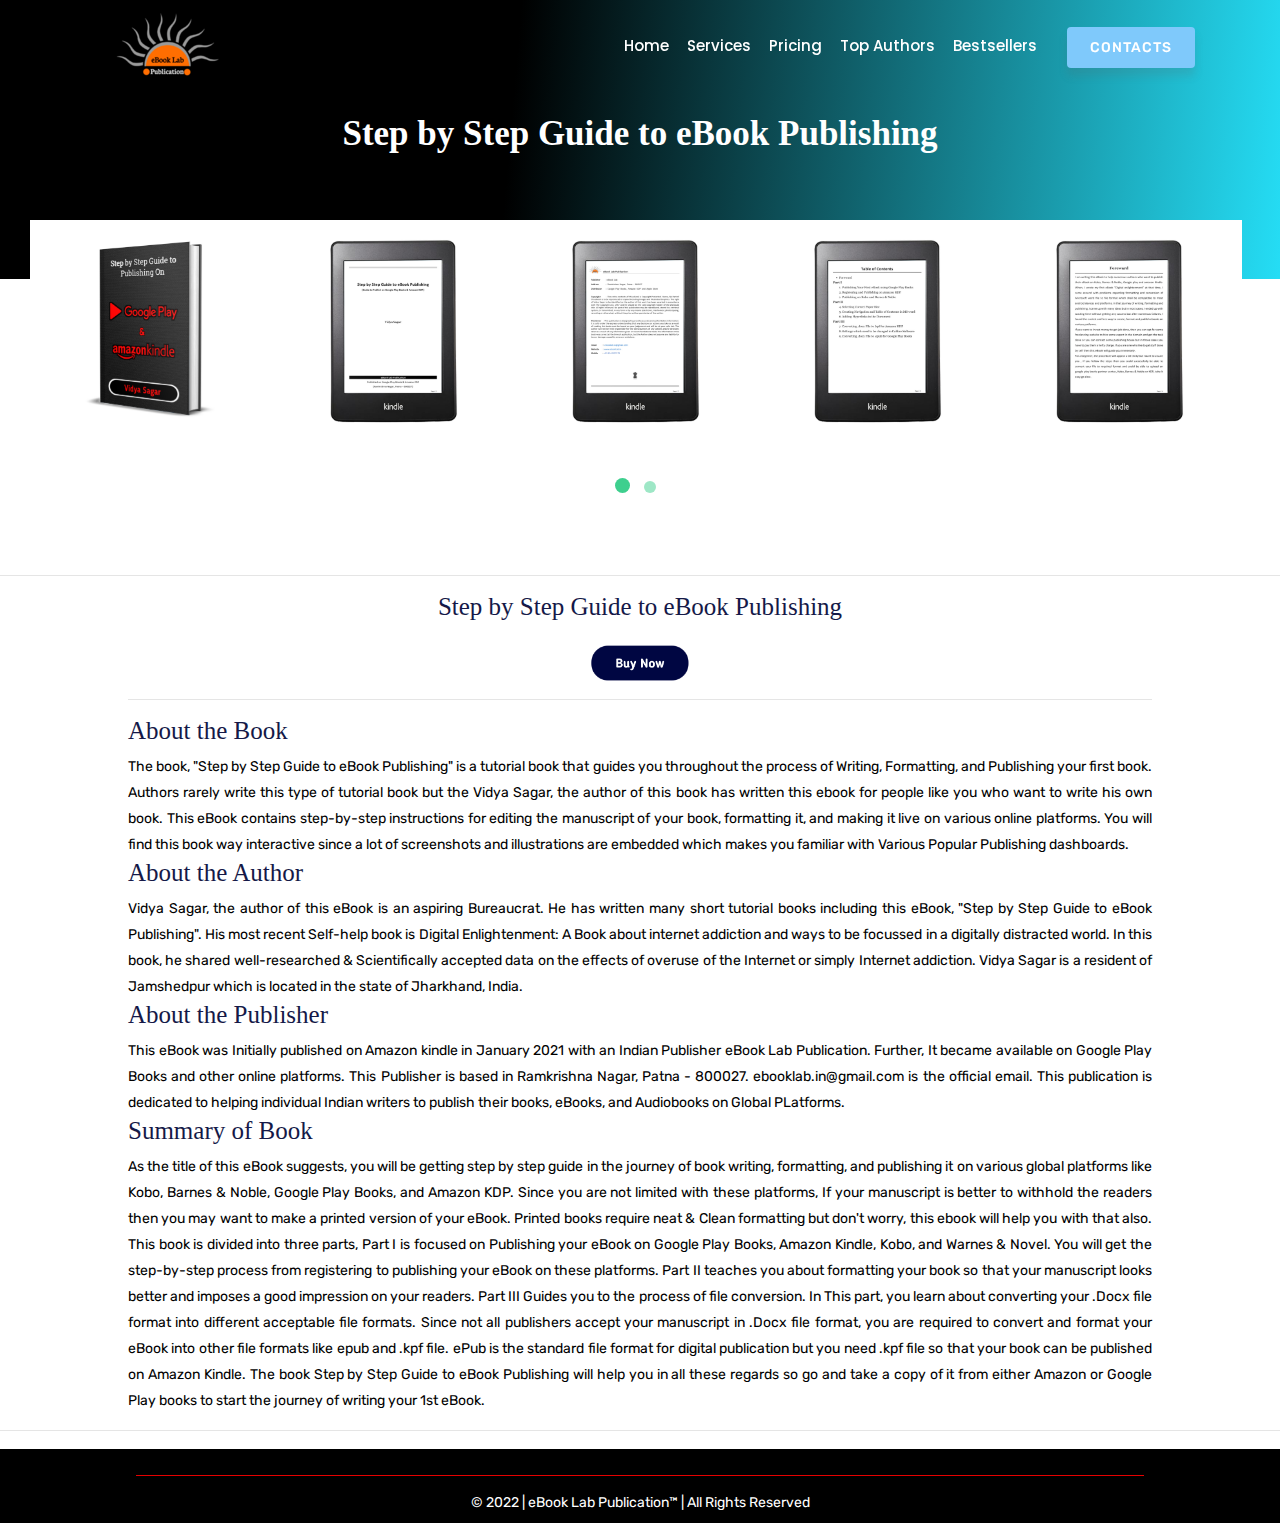
<file: Guide_to_Publishing.html>
<!DOCTYPE html>
<html lang="en">
   <head>
      <!-- Required meta tags -->
      <meta charset="utf-8">
      <meta name="viewport" content="width=device-width, initial-scale=1, shrink-to-fit=no">
      <meta name="description" content="Step by Step Guide to eBook Publishing is written by Vidya Sagar who is an Aspiring Bureaucrat. This eBook will Guide to format and Publish your eBook">
      <meta name="keywords" content="Publishing, eBook Publishing, Kindle Direct Publishing,Docx to epub, eBook Formatting, book Publishing, Google Play Books Publishing ebooklab.in, www.ebooklab.in, ebooklab.com, www.ebooklab.com">
      <meta name="viewport" content="width=device-width, initial-scale=1, maximum-scale=1">
      <meta name="author" content="Orsi Manish">
      <title>Step by Step Guide to eBook Publishing</title>
      <!--====== Favicon Icon ======-->
      <link rel="apple-touch-icon" sizes="180x180" href="/apple-touch-icon.png">
      <link rel="icon" type="image/png" sizes="32x32" href="/favicon-32x32.png">
      <link rel="icon" type="image/png" sizes="16x16" href="/favicon-16x16.png">
      <link rel="manifest" href="/site.webmanifest">
      <link rel="mask-icon" href="/safari-pinned-tab.svg" color="#5bbad5">
      <meta name="msapplication-TileColor" content="#da532c">
      <meta name="theme-color" content="#ffffff">
      <!-- Bootstrap CSS -->
      <link rel="stylesheet" href="css/bootstrap.min.css">
      <link rel="stylesheet" href="css/animate.css">
      <link rel="stylesheet" href="css/LineIcons.css">
      <link rel="stylesheet" href="css/owl.carousel.css">
      <link rel="stylesheet" href="css/owl.theme.css">
      <link rel="stylesheet" href="css/magnific-popup.css">
      <link rel="stylesheet" href="css/nivo-lightbox.css">
      <link rel="stylesheet" href="css/main.css">
      <link rel="stylesheet" href="css/responsive.css">
      <script type='application/ld+json'>
         {
         	"@context": "http://schema.org",
         	"@type": "Book",
         	"additionalType": "Product",
         	"name": "Step by Step Guide to eBook Publishing",
         	"url": "https://www.ebooklab.in/Guide_to_Publishing.html",
         	"image": "https://www.ebooklab.in/img/showcase/eBook_Publishing_1.jpg",
         	"description": "Step by Step Guide to eBook Publishing is written by Vidya Sagar who is an Aspiring Bureaucrat. This eBook will Guide to format and Publish your eBooks",
         
         		"author": {
              		 "@type": "Person",
                  		 "name": "Vidya Sagar"
           		     
          		     },
         		"datePublished" : "2022-01-22",
         		 "genre" : "Book Publishing",
         		"publisher": {
              		 "@type": "organization",
                  		 "name": "eBook Lab Publication"
           		     
          		     },
         
         	"aggregateRating": {
         		"@type": "AggregateRating",
         		"ratingValue": "4.8",
         		"reviewCount": "27"
         	},
         
         
         	"offers": {
         		"@type": "Offer",
         		"priceCurrency": "INR",
         		"price": "49",
         		 "url": "https://www.ebooklab.in/Guide_to_Publishing.html",
         		"itemCondition": "New",
         		"availability": "InStock"
         	}
         }
         				
      </script>
      <!-- Load Facebook SDK for JavaScript -->
      <div id="fb-root"></div>
      <script async defer src="https://connect.facebook.net/en_US/sdk.js#xfbml=1&version=v2.6"></script>
      <!-- Global site tag (gtag.js) - Google Analytics -->
      <script async src="https://www.googletagmanager.com/gtag/js?id=G-4EG5M054F0"></script>
      <script>
         window.dataLayer = window.dataLayer || [];
         function gtag(){dataLayer.push(arguments);}
         gtag('js', new Date());
         
         gtag('config', 'G-4EG5M054F0');
      </script>
   </head>
   <body>
      <!-- Header Section Start -->
      <header id="home" class="hero-area">
         <div class="overlay">
            <span></span>
            <span></span>
         </div>
         <nav class="navbar navbar-expand-md bg-inverse fixed-top scrolling-navbar">
            <div class="container">
               <a href="index.html" class="navbar-brand"><img src="img/logo.png" alt="logo"></a>       
               <button class="navbar-toggler" type="button" data-toggle="collapse" data-target="#navbarCollapse" aria-controls="navbarCollapse" aria-expanded="false" aria-label="Toggle navigation">
               <i class="lni-menu"></i>
               </button>
               <div class="collapse navbar-collapse" id="navbarCollapse">
                  <ul class="navbar-nav mr-auto w-100 justify-content-end">
                     <li class="nav-item">
                        <a class="nav-link page-scroll" href="https://www.ebooklab.in">Home</a>
                     </li>
                     <li class="nav-item">
                        <a class="nav-link page-scroll" href="https://www.ebooklab.in/#features">Services</a>
                     </li>
                     <li class="nav-item">
                        <a class="nav-link page-scroll" href="https://www.ebooklab.in#pricing">Pricing</a>
                     </li>
                     <li class="nav-item">
                        <a class="nav-link page-scroll" href="https://www.ebooklab.in#team">Top Authors</a>
                     </li>
                     <li class="nav-item">
                        <a class="nav-link page-scroll" href="https://www.ebooklab.in#blog">Bestsellers</a>
                     </li>
                     <li class="nav-item">
                        <a class="btn btn-singin" href="https://wa.me/+918544307479?text=Hello%20eBook%20Lab%20Publication,%20I%20am%20From%20Your%20Website...">Contacts</a>
                     </li>
                  </ul>
               </div>
            </div>
         </nav>
      </header>
      <!-- Header Section End --> 
      <!-- Recent Showcase Section Start -->
      <section id="showcase">
         <div class="container-fluid right-position">
            <!-- Start Row -->
            <div class="row gradient-bg">
               <div class="col-lg-12">
                  <div class="showcase-text section-header text-center">
                     <div>
                        <h2 class="section-title">Step by Step Guide to eBook Publishing</h2>
                        <div class="desc-text">
                        </div>
                     </div>
                  </div>
               </div>
            </div>
            <!-- End Row -->
            <!-- Start Row -->
            <div class="row justify-content-center showcase-area">
               <div class="col-lg-12 col-md-12 col-xs-12 pr-0">
                  <div class="showcase-slider owl-carousel">
                     <div class="item">
                        <div class="screenshot-thumb">
                           <img src="img/showcase/Guide_to_Publishing_1.jpg" class="img-fluid" alt="A Hacker's Guide to Hacking" />
                        </div>
                     </div>
                     <div class="item">
                        <div class="screenshot-thumb">
                           <img src="img/showcase/Guide_to_Publishing_2.jpg" class="img-fluid" alt="A Hacker's Guide to hacking" />
                        </div>
                     </div>
                     <div class="item">
                        <div class="screenshot-thumb">
                           <img src="img/showcase/Guide_to_Publishing_3.jpg" class="img-fluid" alt="A Hacker's Guide to Hacking" />
                        </div>
                     </div>
                     <div class="item">
                        <div class="screenshot-thumb">
                           <img src="img/showcase/Guide_to_Publishing_4.jpg" class="img-fluid" alt="A Hacker's Guide to Hacking" />
                        </div>
                     </div>
                     <div class="item">
                        <div class="screenshot-thumb">
                           <img src="img/showcase/Guide_to_Publishing_5.jpg" class="img-fluid" alt="A Hacker's Guide to hacking" />
                        </div>
                     </div>
                     <div class="item">
                        <div class="screenshot-thumb">
                           <img src="img/showcase/Guide_to_Publishing_6.jpg" class="img-fluid" alt="A Hacker's Guide to hacking" />
                        </div>
                     </div>
                  </div>
               </div>
            </div>
            <!-- End Row -->
         </div>
      </section>
      <!-- Recent Showcase Section End --> 
      <hr/>
      <div style="width:80%; text-align:justify; margin: auto;">
         <h1 style="text-align:center; margin: auto; font-size: 25px;">Step by Step Guide to eBook Publishing</h1>
         <br/>
         <div align="center"> <a href="https://play.google.com/store/books/details/Orsi_Manish_A_Hacker_s_Guide_to_Hacking_in_2021?id=BSwLEAAAQBAJ"><img  width="100" src="img/Buy_Now.png" class="img-fluid" alt="A Hacker's Guide to Hacking in 2021"></a></div>
         <hr/>
         <h3>About the Book</h3>
         <p>The book, "Step by Step Guide to eBook Publishing" is a tutorial book that guides you throughout the process of Writing, Formatting, and Publishing your first book. Authors rarely write this type of tutorial book but the Vidya Sagar, the author of this book has written this ebook for people like you who want to write his own book. This eBook contains step-by-step instructions for editing the manuscript of your book, formatting it, and making it live on various online platforms. You will find this book way interactive since a lot of screenshots and illustrations are embedded which makes you familiar with Various Popular Publishing dashboards.</p>
         <h3>About the Author</h3>
         <p>Vidya Sagar, the author of this eBook is an aspiring Bureaucrat. He has written many short tutorial books including this eBook, "Step by Step Guide to eBook Publishing". His most recent Self-help book is Digital Enlightenment: A Book about internet addiction and ways to be focussed in a digitally distracted world. In this book, he shared well-researched & Scientifically accepted data on the effects of overuse of the Internet or simply Internet addiction. Vidya Sagar is a resident of Jamshedpur which is located in the state of Jharkhand, India.</p>
         <h3>About the Publisher</h3>
         <p>This eBook was Initially published on Amazon kindle in January 2021 with an Indian Publisher eBook Lab Publication. Further, It became available on Google Play Books and other online platforms. This Publisher is based in Ramkrishna Nagar, Patna - 800027. ebooklab.in@gmail.com is the official email. This publication is dedicated to helping individual Indian writers to publish their books, eBooks, and Audiobooks on Global PLatforms.</p>
         <h3>Summary of Book</h3>
         <p>As the title of this eBook suggests, you will be getting step by step guide in the journey of book writing, formatting, and publishing it on various global platforms like Kobo, Barnes & Noble, Google Play Books,  and Amazon KDP. Since you are not limited with these platforms, If your manuscript is better to withhold the readers then you may want to make a printed version of your eBook. Printed books require neat & Clean formatting but don't worry, this ebook will help you with that also. This book is divided into three parts, Part I is focused on Publishing your eBook on Google Play Books, Amazon Kindle, Kobo, and Warnes & Novel. You will get the step-by-step process from registering to publishing your eBook on these platforms. Part II teaches you about formatting your book so that your manuscript looks better and imposes a good impression on your readers. Part III Guides you to the process of file conversion. In This part, you learn about converting your .Docx file format into different acceptable file formats. Since not all publishers accept your manuscript in .Docx file format, you are required to convert and format your eBook into other file formats like epub and .kpf file. ePub is the standard file format for digital publication but you need .kpf file so that your book can be published on Amazon Kindle. The book Step by Step Guide to eBook Publishing will help you in all these regards so go and take a copy of it from either Amazon or Google Play books to start the journey of writing your 1st eBook.</p>
      </div>
      <hr/>
      <table border="0px" style="width: 100%;">
         <tbody>
            <tr>
               <th>
                  <div class="fb-comments" data-href="https://www.ebooklab.in/Guide_to_Publishing.html" data-numposts="3" data-width="100%"></div>
               </th>
            </tr>
         </tbody>
      </table>
      <footer>
         <div style="background-color: black; color: white; padding: 10px;">
            <hr color="red" width="80%"/>
            <div style="background-color: black; color: white; padding: 0px; text-align: center;">
               © 2022 | eBook Lab Publication™ | All Rights Reserved
            </div>
            </td></tr>
         </div>
      </footer>
      <!-- Footer Section End --> 
      <!-- Go To Top Link -->
      <a href="#" class="back-to-top">
      <i class="lni-chevron-up"></i>
      </a> 
      <!-- Preloader -->
      <div id="preloader">
         <div class="loader" id="loader-1"></div>
      </div>
      <!-- End Preloader -->
      <!-- jQuery first, then Tether, then Bootstrap JS. -->
      <script src="js/jquery-min.js"></script>
      <script src="js/popper.min.js"></script>
      <script src="js/bootstrap.min.js"></script>
      <script src="js/owl.carousel.js"></script>      
      <script src="js/jquery.nav.js"></script>    
      <script src="js/scrolling-nav.js"></script>    
      <script src="js/jquery.easing.min.js"></script>     
      <script src="js/nivo-lightbox.js"></script>     
      <script src="js/jquery.magnific-popup.min.js"></script>     
      <script src="js/main.js"></script>
   </body>
</html>
</file>
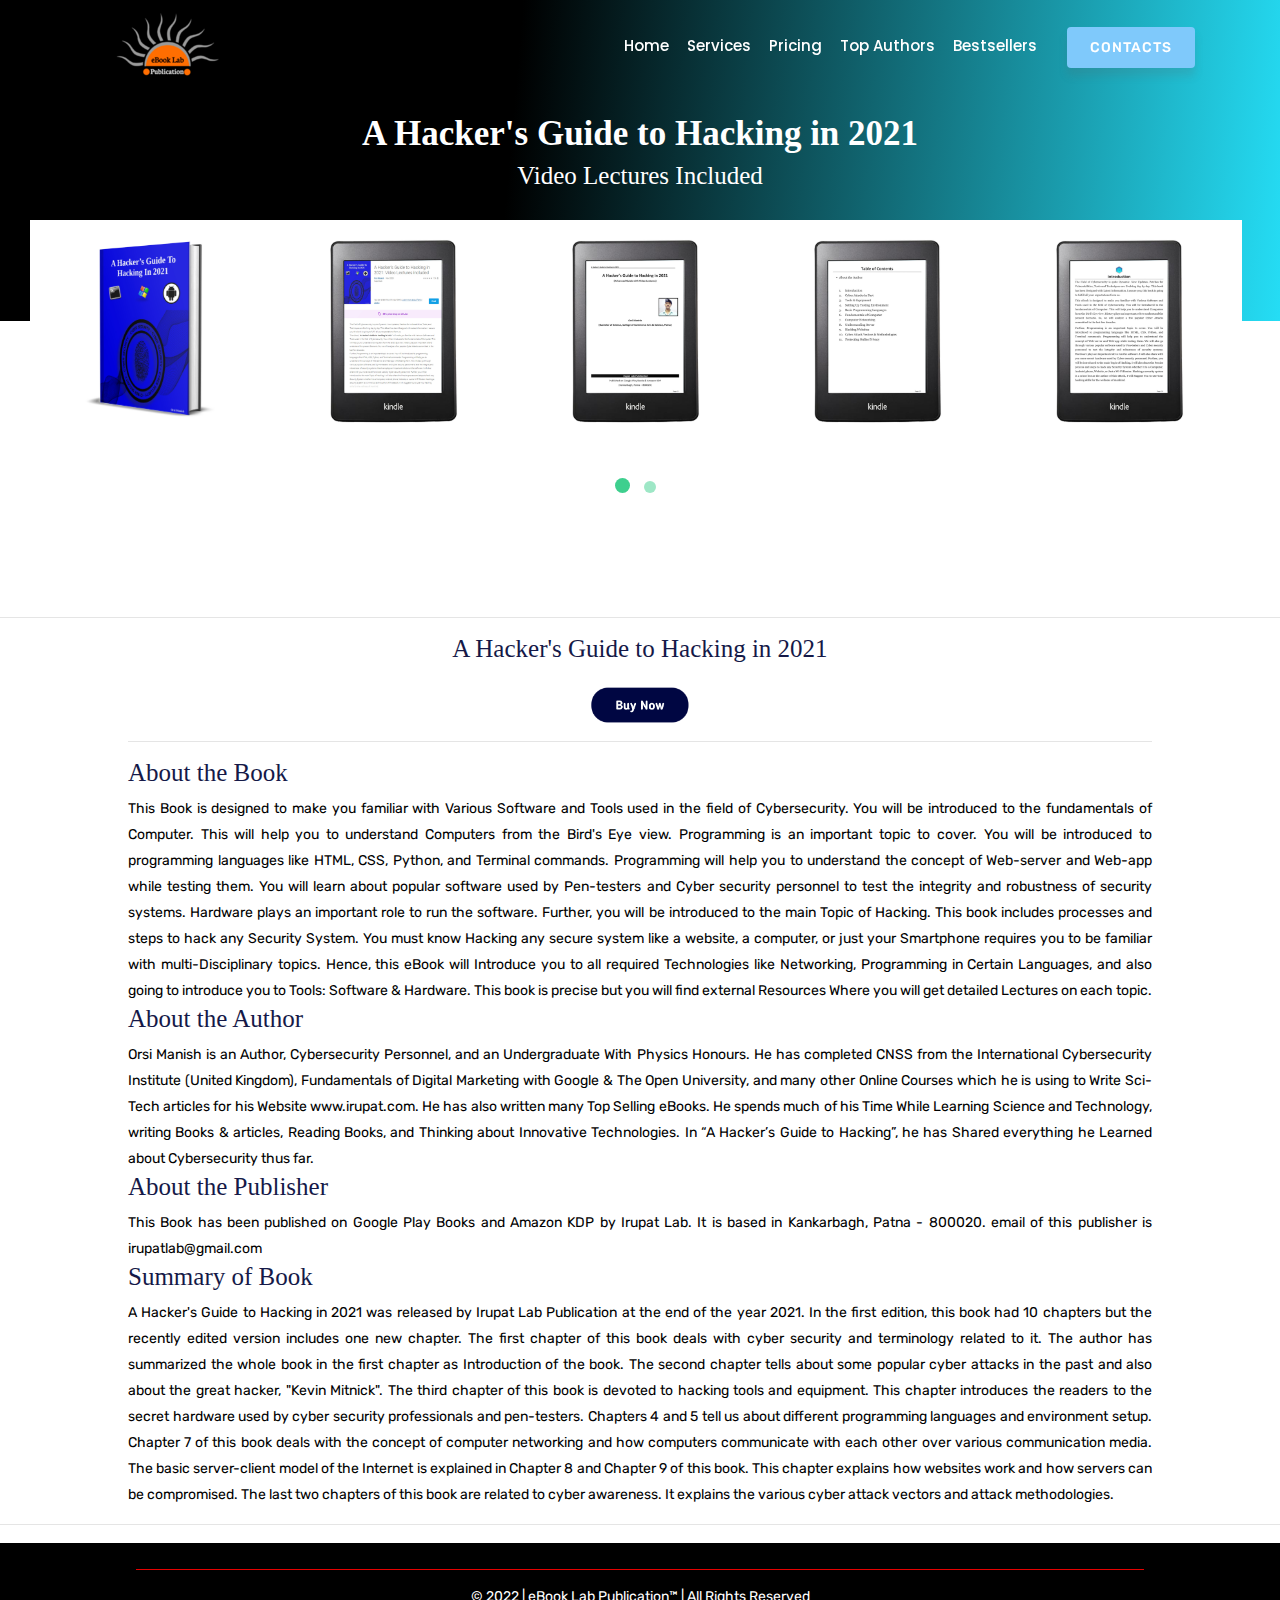
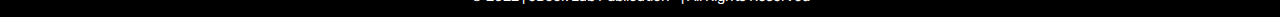
<file: Hackers_Guide_to_Hacking.html>
<!DOCTYPE html>
<html lang="en">
	<head>
		<!-- Required meta tags -->
		<meta charset="utf-8">
		<meta name="viewport" content="width=device-width, initial-scale=1, shrink-to-fit=no">
		<meta name="description" content="A Hacker's Guide to Hacking is written by Orsi Manish who is a Science & Tech Author. This book is one of the Top selling eBooks on Google Play Store.">
		<meta name="keywords" content="Ethical Hacking Course, Hacking Course, Ethical Hacking Book, Hacking Book, Best book of Hacking, Learn Ethical Hacking, Hacking Course Online Free, ebooklab.in, www.ebooklab.in, ebooklab.com, www.ebooklab.com">
		<meta name="viewport" content="width=device-width, initial-scale=1, maximum-scale=1">
		<meta name="author" content="Orsi Manish">
		<title>A Hacker's Guide to Hacking in 2021</title>
		
		<!--====== Favicon Icon ======-->
		<link rel="shortcut icon" href="www.ebooklab.in/img/icon.png" type="image/png">
		<!-- Bootstrap CSS -->
		<link rel="stylesheet" href="css/bootstrap.min.css">
		<link rel="stylesheet" href="css/animate.css">
		<link rel="stylesheet" href="css/LineIcons.css">
		<link rel="stylesheet" href="css/owl.carousel.css">
		<link rel="stylesheet" href="css/owl.theme.css">
		<link rel="stylesheet" href="css/magnific-popup.css">
		<link rel="stylesheet" href="css/nivo-lightbox.css">
		<link rel="stylesheet" href="css/main.css">
		<link rel="stylesheet" href="css/responsive.css">
		
		<script type='application/ld+json'>
			{
				"@context": "http://schema.org",
				"@type": "Book",
				"additionalType": "Product",
				"name": "A Hacker's Guide to Hacking in 2021",
				"url": "https://www.ebooklab.in/Hackers_Guide_to_Hacking.html",
				"image": "https://www.ebooklab.in/img/showcase/Hackers_Guide_to_Hacking_1.jpg",
				"description": "The book, A Hacker's Guide to Hacking in 2021 is written by Orsi Manish who is a Science & Tech Author. This book is one of the Top-selling eBooks on the Google Play Store.",
			
					"author": {
			     		 "@type": "Person",
			         		 "name": "Orsi Manish"
			  		     
			 		     },
			
					"publisher": {
			     		 "@type": "organization",
			         		 "name": "Irupat Lab"
			  		     
			 		     },
			
				"aggregateRating": {
					"@type": "AggregateRating",
					"ratingValue": "4.6",
					"reviewCount": "154"
				},
			
			
				"offers": {
					"@type": "Offer",
					"priceCurrency": "INR",
					"price": "105",
					 "url": "https://www.ebooklab.in/Hackers_Guide_to_Hacking.html",
					"itemCondition": "New",
					"availability": "InStock"
				}
			}
							
		</script>
		
		<!-- Load Facebook SDK for JavaScript -->
		<div id="fb-root"></div>
		<script async defer src="https://connect.facebook.net/en_US/sdk.js#xfbml=1&version=v2.6"></script>
		<!-- Global site tag (gtag.js) - Google Analytics -->
		<script async src="https://www.googletagmanager.com/gtag/js?id=G-4EG5M054F0"></script>
		<script>
			window.dataLayer = window.dataLayer || [];
			function gtag(){dataLayer.push(arguments);}
			gtag('js', new Date());
			
			gtag('config', 'G-4EG5M054F0');
		</script>
		
	</head>
	
	<body>
		<!-- Header Section Start -->
		<header id="home" class="hero-area">
			<div class="overlay">
				<span></span>
				<span></span>
			</div>
			<nav class="navbar navbar-expand-md bg-inverse fixed-top scrolling-navbar">
				<div class="container">
					<a href="index.html" class="navbar-brand"><img src="img/logo.png" alt="logo"></a>       
					<button class="navbar-toggler" type="button" data-toggle="collapse" data-target="#navbarCollapse" aria-controls="navbarCollapse" aria-expanded="false" aria-label="Toggle navigation">
					<i class="lni-menu"></i>
					</button>
					<div class="collapse navbar-collapse" id="navbarCollapse">
						<ul class="navbar-nav mr-auto w-100 justify-content-end">
							<li class="nav-item">
								<a class="nav-link page-scroll" href="https://www.ebooklab.in">Home</a>
							</li>
							<li class="nav-item">
								<a class="nav-link page-scroll" href="https://www.ebooklab.in/#features">Services</a>
							</li>
							<li class="nav-item">
								<a class="nav-link page-scroll" href="https://www.ebooklab.in#pricing">Pricing</a>
							</li>
							<li class="nav-item">
								<a class="nav-link page-scroll" href="https://www.ebooklab.in#team">Top Authors</a>
							</li>
							<li class="nav-item">
								<a class="nav-link page-scroll" href="https://www.ebooklab.in#blog">Bestsellers</a>
							</li>
							<li class="nav-item">
								<a class="btn btn-singin" href="https://wa.me/+918544307479?text=Hello%20eBook%20Lab%20Publication,%20I%20am%20From%20Your%20Website...">Contacts</a>
							</li>
						</ul>
					</div>
				</div>
			</nav>
		</header>
		<!-- Header Section End --> 
		<!-- Recent Showcase Section Start -->
		<section id="showcase">
			<div class="container-fluid right-position">
				<!-- Start Row -->
				<div class="row gradient-bg">
					<div class="col-lg-12">
						<div class="showcase-text section-header text-center">
							<div>
								<h2 class="section-title">A Hacker's Guide to Hacking in 2021</h2>
								<div class="desc-text">
									<h2>Video Lectures Included</h2>
								</div>
							</div>
						</div>
					</div>
				</div>
				<!-- End Row -->
				<!-- Start Row -->
				<div class="row justify-content-center showcase-area">
					<div class="col-lg-12 col-md-12 col-xs-12 pr-0">
						<div class="showcase-slider owl-carousel">
							<div class="item">
								<div class="screenshot-thumb">
									<img src="img/showcase/Hackers_Guide_to_Hacking_1.jpg" class="img-fluid" alt="A Hacker's Guide to Hacking" />
								</div>
							</div>
							<div class="item">
								<div class="screenshot-thumb">
									<img src="img/showcase/Hackers_Guide_to_Hacking_2.jpg" class="img-fluid" alt="A Hacker's Guide to hacking" />
								</div>
							</div>
							<div class="item">
								<div class="screenshot-thumb">
									<img src="img/showcase/Hackers_Guide_to_Hacking_3.jpg" class="img-fluid" alt="A Hacker's Guide to Hacking" />
								</div>
							</div>
							<div class="item">
								<div class="screenshot-thumb">
									<img src="img/showcase/Hackers_Guide_to_Hacking_4.jpg" class="img-fluid" alt="A Hacker's Guide to Hacking" />
								</div>
							</div>
							<div class="item">
								<div class="screenshot-thumb">
									<img src="img/showcase/Hackers_Guide_to_Hacking_5.jpg" class="img-fluid" alt="A Hacker's Guide to hacking" />
								</div>
							</div>
							<div class="item">
								<div class="screenshot-thumb">
									<img src="img/showcase/Hackers_Guide_to_Hacking_6.jpg" class="img-fluid" alt="A Hacker's Guide to hacking" />
								</div>
							</div>
						</div>
					</div>
				</div>
				<!-- End Row -->
			</div>
		</section>
		<!-- Recent Showcase Section End --> 
		<hr/>
		<div style="width:80%; text-align:justify; margin: auto;">
			<h1 style="text-align:center; margin: auto; font-size: 25px;">A Hacker's Guide to Hacking in 2021</h1>
			<br/>
			<div align="center"> <a href="https://play.google.com/store/books/details/Orsi_Manish_A_Hacker_s_Guide_to_Hacking_in_2021?id=BSwLEAAAQBAJ"><img  width="100" src="img/Buy_Now.png" class="img-fluid" alt="A Hacker's Guide to Hacking in 2021"></a></div>
			<hr/>
			<h3>About the Book</h3>
			<p>This Book is designed to make you familiar with Various Software and Tools used in the field of Cybersecurity. You will be introduced to the fundamentals of Computer. This will help you to understand Computers from the Bird's Eye view. Programming is an important topic to cover. You will be introduced to programming languages like HTML, CSS, Python, and Terminal commands. Programming will help you to understand the concept of Web-server and Web-app while testing them. You will learn about popular software used by Pen-testers and Cyber security personnel to test the integrity and robustness of security systems. Hardware plays an important role to run the software. Further, you will be introduced to the main Topic of Hacking. This book includes processes and steps to hack any Security System. You must know Hacking any secure system like a website, a computer, or just your Smartphone requires you to be familiar with multi-Disciplinary topics. Hence, this eBook will Introduce you to all required Technologies like Networking, Programming in Certain Languages, and also going to introduce you to Tools: Software & Hardware. This book is precise but you will find external Resources Where you will get detailed Lectures on each topic.</p>
			<h3>About the Author</h3>
			<p>Orsi Manish is an Author, Cybersecurity Personnel, and an Undergraduate With Physics Honours. He has completed CNSS from the International Cybersecurity Institute (United Kingdom), Fundamentals of Digital Marketing with Google & The Open University, and many other Online Courses which he is using to Write Sci-Tech articles for his Website www.irupat.com. He has also written many Top Selling eBooks. He spends much of his Time While Learning Science and Technology, writing Books & articles, Reading Books, and Thinking about Innovative Technologies. In “A Hacker’s Guide to Hacking”, he has Shared everything he Learned about Cybersecurity thus far.</p>
			<h3>About the Publisher</h3>
			<p>This Book has been published on Google Play Books and Amazon KDP by Irupat Lab. It is based in Kankarbagh, Patna - 800020. email of this publisher is irupatlab@gmail.com</p>
			<h3>Summary of Book</h3>
			<p>A Hacker's Guide to Hacking in 2021 was released by Irupat Lab Publication at the end of the year 2021. In the first edition, this book had 10 chapters but the recently edited version includes one new chapter. The first chapter of this book deals with cyber security and terminology related to it. The author has summarized the whole book in the first chapter as Introduction of the book. The second chapter tells about some popular cyber attacks in the past and also about the great hacker, "Kevin Mitnick". The third chapter of this book is devoted to hacking tools and equipment. This chapter introduces the readers to the secret hardware used by cyber security professionals and pen-testers. Chapters 4 and 5 tell us about different programming languages ​​and environment setup. Chapter 7 of this book deals with the concept of computer networking and how computers communicate with each other over various communication media. The basic server-client model of the Internet is explained in Chapter 8 and Chapter 9 of this book. This chapter explains how websites work and how servers can be compromised. The last two chapters of this book are related to cyber awareness. It explains the various cyber attack vectors and attack methodologies.</p>
		</div>
		<hr/>
		<table border="0px" style="width: 100%;">
			<tbody>
				<tr>
					<th>
						<div class="fb-comments" data-href="https://www.ebooklab.in/Hackers_Guide_to_Hacking.html" data-numposts="3" data-width="100%"></div>
					</th>
				</tr>
			</tbody>
		</table>
	<footer>
         <div style="background-color: black; color: white; padding: 10px;">
            <hr color="red" width="80%"/>
            <div style="background-color: black; color: white; padding: 0px; text-align: center;">
               © 2022 | eBook Lab Publication™ | All Rights Reserved
            </div>
            </td></tr>
         </div>
      </footer>
		<!-- Go To Top Link -->
		<a href="#" class="back-to-top">
		<i class="lni-chevron-up"></i>
		</a> 
		<!-- Preloader -->
		<div id="preloader">
			<div class="loader" id="loader-1"></div>
		</div>
		<!-- End Preloader -->
		<!-- jQuery first, then Tether, then Bootstrap JS. -->
		<script src="js/jquery-min.js"></script>
		<script src="js/popper.min.js"></script>
		<script src="js/bootstrap.min.js"></script>
		<script src="js/owl.carousel.js"></script>      
		<script src="js/jquery.nav.js"></script>    
		<script src="js/scrolling-nav.js"></script>    
		<script src="js/jquery.easing.min.js"></script>     
		<script src="js/nivo-lightbox.js"></script>     
		<script src="js/jquery.magnific-popup.min.js"></script>     
		<script src="js/main.js"></script>
	</body>
</html>
</file>
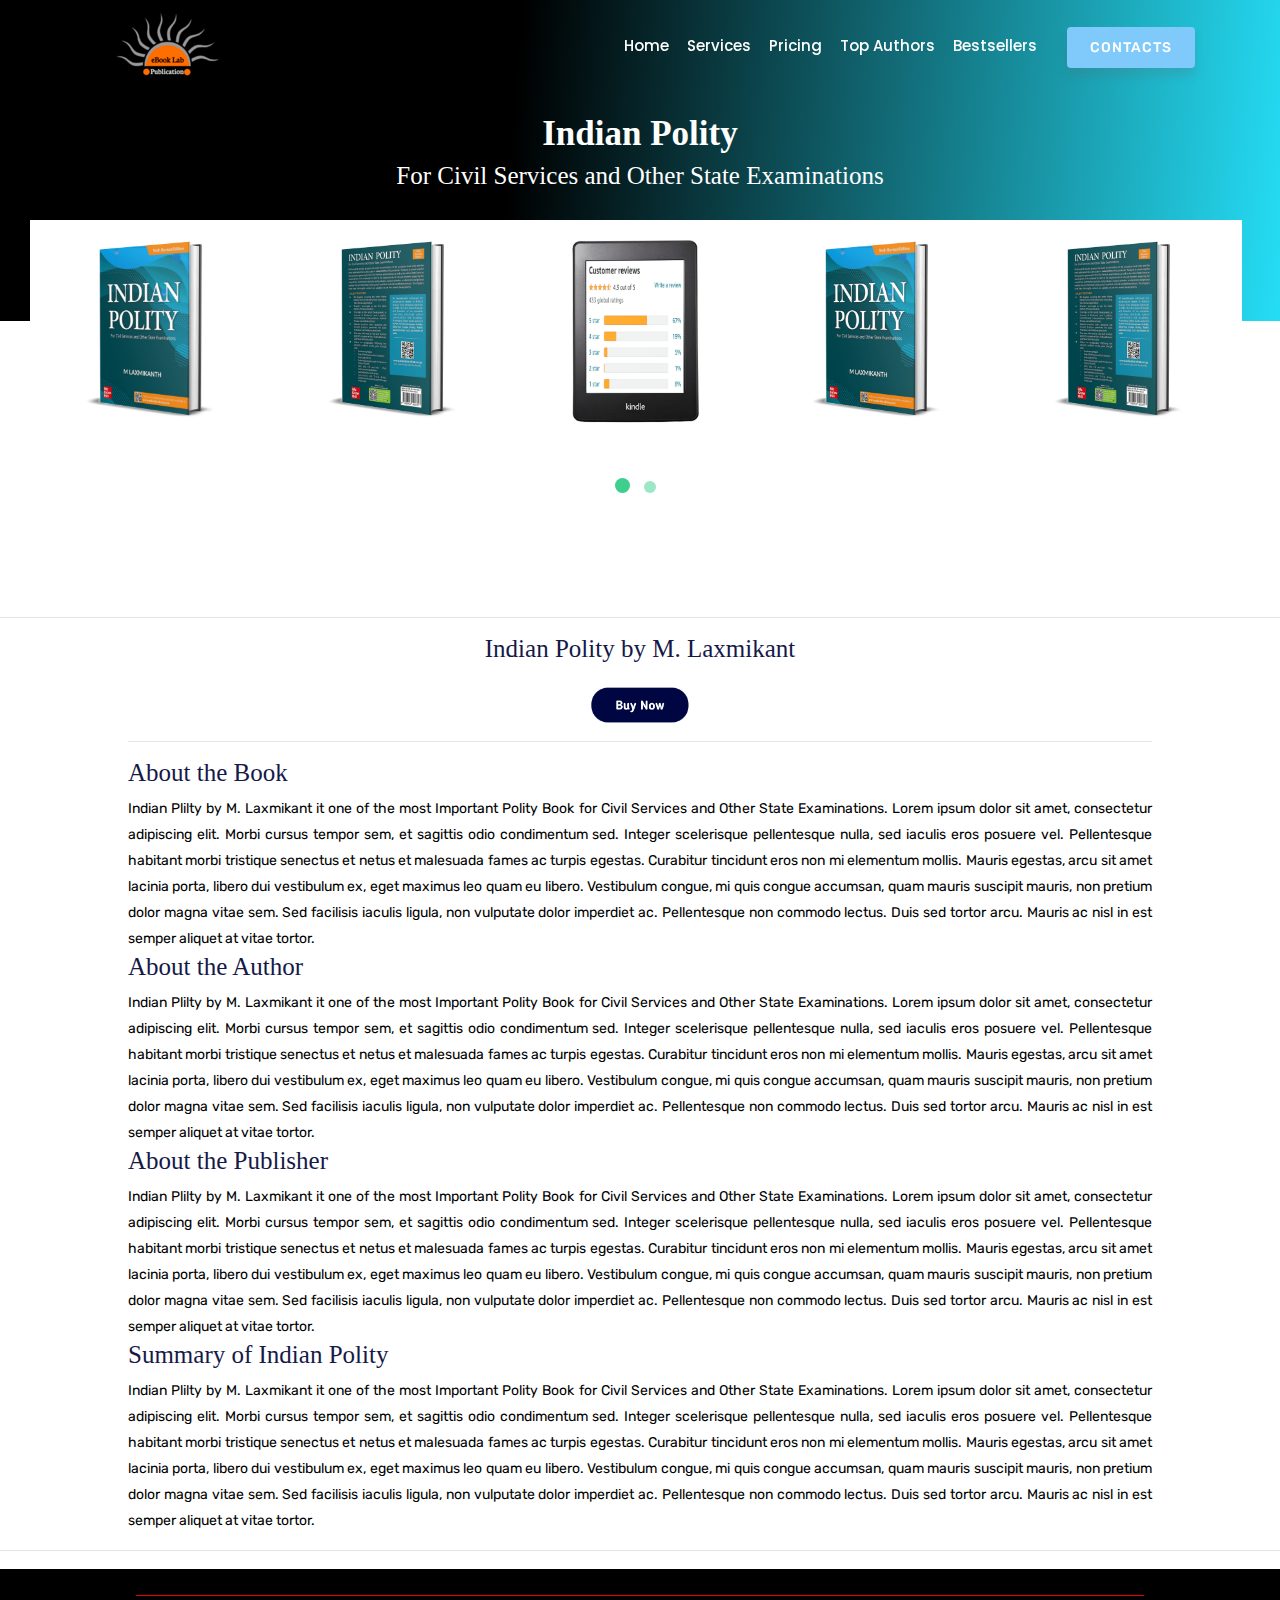
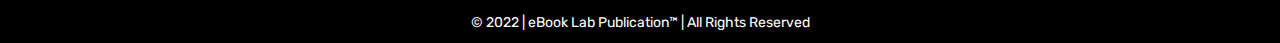
<file: Indian_Polity.html>
<!DOCTYPE html>
<html lang="en">
  <head>
    <!-- Required meta tags -->
    <meta charset="utf-8">
    <meta name="viewport" content="width=device-width, initial-scale=1, shrink-to-fit=no">
	  <meta name="description" content="Indian Polity by M. Laxmikant. This book is one of the Most Important Polity books for Civil Services and other State Examinations.">
    <meta name="keywords" content="Indian Polity, Indian Polity by M Laxmikant, Indian Polity by M. Laxmikant Free PDF, Indian Polity by Laxmikant, Indian Polity by M. Laxmikant PDF, ebooklab.in, www.ebooklab.in, ebooklab.com, www.ebooklab.com">
    <meta name="viewport" content="width=device-width, initial-scale=1, maximum-scale=1">
    <meta name="author" content="Orsi Manish">
	 <title>Indian Polity by M. Laxmikant</title>
	  
	  <!-- Load Facebook SDK for JavaScript -->
<div id="fb-root"></div>
<script async defer src="https://connect.facebook.net/en_US/sdk.js#xfbml=1&version=v2.6"></script>
	  
	  
	<!-- Global site tag (gtag.js) - Google Analytics -->
<script async src="https://www.googletagmanager.com/gtag/js?id=G-4EG5M054F0"></script>
<script>
  window.dataLayer = window.dataLayer || [];
  function gtag(){dataLayer.push(arguments);}
  gtag('js', new Date());

  gtag('config', 'G-4EG5M054F0');
</script>
	  
	  
	  
    <!--====== Favicon Icon ======-->
    <link rel="shortcut icon" href="img/icon.png" type="image/png">
    <!-- Bootstrap CSS -->
    <link rel="stylesheet" href="css/bootstrap.min.css">
    <link rel="stylesheet" href="css/animate.css">
    <link rel="stylesheet" href="css/LineIcons.css">
    <link rel="stylesheet" href="css/owl.carousel.css">
    <link rel="stylesheet" href="css/owl.theme.css">
    <link rel="stylesheet" href="css/magnific-popup.css">
    <link rel="stylesheet" href="css/nivo-lightbox.css">
    <link rel="stylesheet" href="css/main.css">    
    <link rel="stylesheet" href="css/responsive.css">

  </head>
  
  <body>

  
  <body>

    <!-- Header Section Start -->
    <header id="home" class="hero-area">    
      <div class="overlay">
        <span></span>
        <span></span>
      </div>
      <nav class="navbar navbar-expand-md bg-inverse fixed-top scrolling-navbar">
        <div class="container">
          <a href="index.html" class="navbar-brand"><img src="img/logo.png" alt=""></a>       
          <button class="navbar-toggler" type="button" data-toggle="collapse" data-target="#navbarCollapse" aria-controls="navbarCollapse" aria-expanded="false" aria-label="Toggle navigation">
            <i class="lni-menu"></i>
          </button>
          <div class="collapse navbar-collapse" id="navbarCollapse">
            <ul class="navbar-nav mr-auto w-100 justify-content-end">
              <li class="nav-item">
                <a class="nav-link page-scroll" href="https://www.ebooklab.in">Home</a>
              </li>
              
              <li class="nav-item">
                <a class="nav-link page-scroll" href="https://www.ebooklab.in/#features">Services</a>
              </li>                            
                   
              <li class="nav-item">
                <a class="nav-link page-scroll" href="https://www.ebooklab.in#pricing">Pricing</a>
              </li>     
              <li class="nav-item">
                <a class="nav-link page-scroll" href="https://www.ebooklab.in#team">Top Authors</a>
              </li> 
              <li class="nav-item">
                <a class="nav-link page-scroll" href="https://www.ebooklab.in#blog">Bestsellers</a>
              </li>  
             
              <li class="nav-item">
                <a class="btn btn-singin" href="https://wa.me/+918544307479?text=Hello%20eBook%20Lab%20Publication,%20I%20am%20From%20Your%20Website...">Contacts</a>
              </li>
            </ul>
          </div>
        </div>
      </nav>  
     
    </header>
    <!-- Header Section End --> 




    <!-- Recent Showcase Section Start -->
    <section id="showcase">
      <div class="container-fluid right-position">
        <!-- Start Row -->
        <div class="row gradient-bg">
          <div class="col-lg-12">
            <div class="showcase-text section-header text-center">  
              <div>   
               <h2 class="section-title">Indian Polity</h2>
			   <div class="desc-text">
                  <h2>For Civil Services and Other State Examinations</h2>  
                  
                </div>
                
              </div> 
            </div>
          </div>

        </div>
        <!-- End Row -->
        <!-- Start Row -->
        <div class="row justify-content-center showcase-area">
          <div class="col-lg-12 col-md-12 col-xs-12 pr-0">
            <div class="showcase-slider owl-carousel">
			
			
			
              <div class="item">
                <div class="screenshot-thumb">
                  <img src="img/showcase/Indian_Polity_1.jpg" class="img-fluid" alt="" />
                 
				</div>
              </div>
			  
			  
			  
              <div class="item">
                <div class="screenshot-thumb">
                  <img src="img/showcase/Indian_Polity_2.jpg" class="img-fluid" alt="" />
                  
                </div>
              </div>
			  
			  
			  
              <div class="item">
                <div class="screenshot-thumb">
                  <img src="img/showcase/Indian_Polity_Reviews.jpg" class="img-fluid" alt="" />
                  
                </div>
              </div>
			  
			  
			  
			 
			  <div class="item">
                <div class="screenshot-thumb">
                  <img src="img/showcase/Indian_Polity_1.jpg" class="img-fluid" alt="" />
                 
				</div>
              </div>
			  
			  
			  
              <div class="item">
                <div class="screenshot-thumb">
                  <img src="img/showcase/Indian_Polity_2.jpg" class="img-fluid" alt="" />
                  
                </div>
              </div>
			  
			  
			  
              <div class="item">
                <div class="screenshot-thumb">
                  <img src="img/showcase/Indian_Polity_Reviews.jpg" class="img-fluid" alt="" />
                  
                </div>
              </div>
		    
		    
			  
			  
             

              
            </div>
          </div>
        </div>
        <!-- End Row -->
      </div>
    </section>
    <!-- Recent Showcase Section End --> 
	
	

	


<hr/>



<div style="width:80%; text-align:justify; margin: auto;">

<h1 style="text-align:center; margin: auto; font-size: 25px;">Indian Polity by M. Laxmikant</h1>

<br/>

	
	<div align="center"> <a href="https://www.amazon.in/gp/search?ie=UTF8&tag=ebooklab-21&linkCode=ur2&linkId=3910ae5525e114d757bf8fc253ab990b&camp=3638&creative=24630&index=books&keywords=Indian Polity by M. Laxmikant"><img  width="100" src="img/Buy_Now.png" class="img-fluid" alt="How to Write eBooks"></a></div>
	
	


<hr/>
	

	<h3>About the Book</h3>
	<p>Indian Plilty by M. Laxmikant it one of the most Important Polity Book for Civil Services and Other State Examinations. Lorem ipsum dolor sit amet, consectetur adipiscing elit. Morbi cursus tempor sem, et sagittis odio condimentum sed. Integer scelerisque pellentesque nulla, sed iaculis eros posuere vel. Pellentesque habitant morbi tristique senectus et netus et malesuada fames ac turpis egestas. Curabitur tincidunt eros non mi elementum mollis. Mauris egestas, arcu sit amet lacinia porta, libero dui vestibulum ex, eget maximus leo quam eu libero. Vestibulum congue, mi quis congue accumsan, quam mauris suscipit mauris, non pretium dolor magna vitae sem. Sed facilisis iaculis ligula, non vulputate dolor imperdiet ac. Pellentesque non commodo lectus. Duis sed tortor arcu. Mauris ac nisl in est semper aliquet at vitae tortor.</p>

	
	<h3>About the Author</h3>
	<p>Indian Plilty by M. Laxmikant it one of the most Important Polity Book for Civil Services and Other State Examinations. Lorem ipsum dolor sit amet, consectetur adipiscing elit. Morbi cursus tempor sem, et sagittis odio condimentum sed. Integer scelerisque pellentesque nulla, sed iaculis eros posuere vel. Pellentesque habitant morbi tristique senectus et netus et malesuada fames ac turpis egestas. Curabitur tincidunt eros non mi elementum mollis. Mauris egestas, arcu sit amet lacinia porta, libero dui vestibulum ex, eget maximus leo quam eu libero. Vestibulum congue, mi quis congue accumsan, quam mauris suscipit mauris, non pretium dolor magna vitae sem. Sed facilisis iaculis ligula, non vulputate dolor imperdiet ac. Pellentesque non commodo lectus. Duis sed tortor arcu. Mauris ac nisl in est semper aliquet at vitae tortor.</p>
	
	
	<h3>About the Publisher</h3>
	<p>Indian Plilty by M. Laxmikant it one of the most Important Polity Book for Civil Services and Other State Examinations. Lorem ipsum dolor sit amet, consectetur adipiscing elit. Morbi cursus tempor sem, et sagittis odio condimentum sed. Integer scelerisque pellentesque nulla, sed iaculis eros posuere vel. Pellentesque habitant morbi tristique senectus et netus et malesuada fames ac turpis egestas. Curabitur tincidunt eros non mi elementum mollis. Mauris egestas, arcu sit amet lacinia porta, libero dui vestibulum ex, eget maximus leo quam eu libero. Vestibulum congue, mi quis congue accumsan, quam mauris suscipit mauris, non pretium dolor magna vitae sem. Sed facilisis iaculis ligula, non vulputate dolor imperdiet ac. Pellentesque non commodo lectus. Duis sed tortor arcu. Mauris ac nisl in est semper aliquet at vitae tortor.</p>


	  
	  <h3>Summary of Indian Polity</h3>
	<p>Indian Plilty by M. Laxmikant it one of the most Important Polity Book for Civil Services and Other State Examinations. Lorem ipsum dolor sit amet, consectetur adipiscing elit. Morbi cursus tempor sem, et sagittis odio condimentum sed. Integer scelerisque pellentesque nulla, sed iaculis eros posuere vel. Pellentesque habitant morbi tristique senectus et netus et malesuada fames ac turpis egestas. Curabitur tincidunt eros non mi elementum mollis. Mauris egestas, arcu sit amet lacinia porta, libero dui vestibulum ex, eget maximus leo quam eu libero. Vestibulum congue, mi quis congue accumsan, quam mauris suscipit mauris, non pretium dolor magna vitae sem. Sed facilisis iaculis ligula, non vulputate dolor imperdiet ac. Pellentesque non commodo lectus. Duis sed tortor arcu. Mauris ac nisl in est semper aliquet at vitae tortor.</p>

	
	  
</div>
	  <hr/>  
	  
	  
	  <table border="0px" style="width: 100%;">
  <tbody>
    <tr>
      <th>
<div class="fb-comments" data-href="https://www.ebooklab.in/Indian_Polity.html" data-numposts="3" data-width="100%"></div>
      </th>
  </tr></tbody>
</table>
	  
	  
<footer>
         <div style="background-color: black; color: white; padding: 10px;">
            <hr color="red" width="80%"/>
            <div style="background-color: black; color: white; padding: 0px; text-align: center;">
               © 2022 | eBook Lab Publication™ | All Rights Reserved
            </div>
            </td></tr>
         </div>
      </footer>


    <!-- Go To Top Link -->
    <a href="#" class="back-to-top">
      <i class="lni-chevron-up"></i>
    </a> 

    <!-- Preloader -->
    <div id="preloader">
      <div class="loader" id="loader-1"></div>
    </div>
    <!-- End Preloader -->

    <!-- jQuery first, then Tether, then Bootstrap JS. -->
    <script src="js/jquery-min.js"></script>
    <script src="js/popper.min.js"></script>
    <script src="js/bootstrap.min.js"></script>
    <script src="js/owl.carousel.js"></script>      
    <script src="js/jquery.nav.js"></script>    
    <script src="js/scrolling-nav.js"></script>    
    <script src="js/jquery.easing.min.js"></script>     
    <script src="js/nivo-lightbox.js"></script>     
    <script src="js/jquery.magnific-popup.min.js"></script>     
   
    <script src="js/main.js"></script>
    
  </body>
</html>
</file>
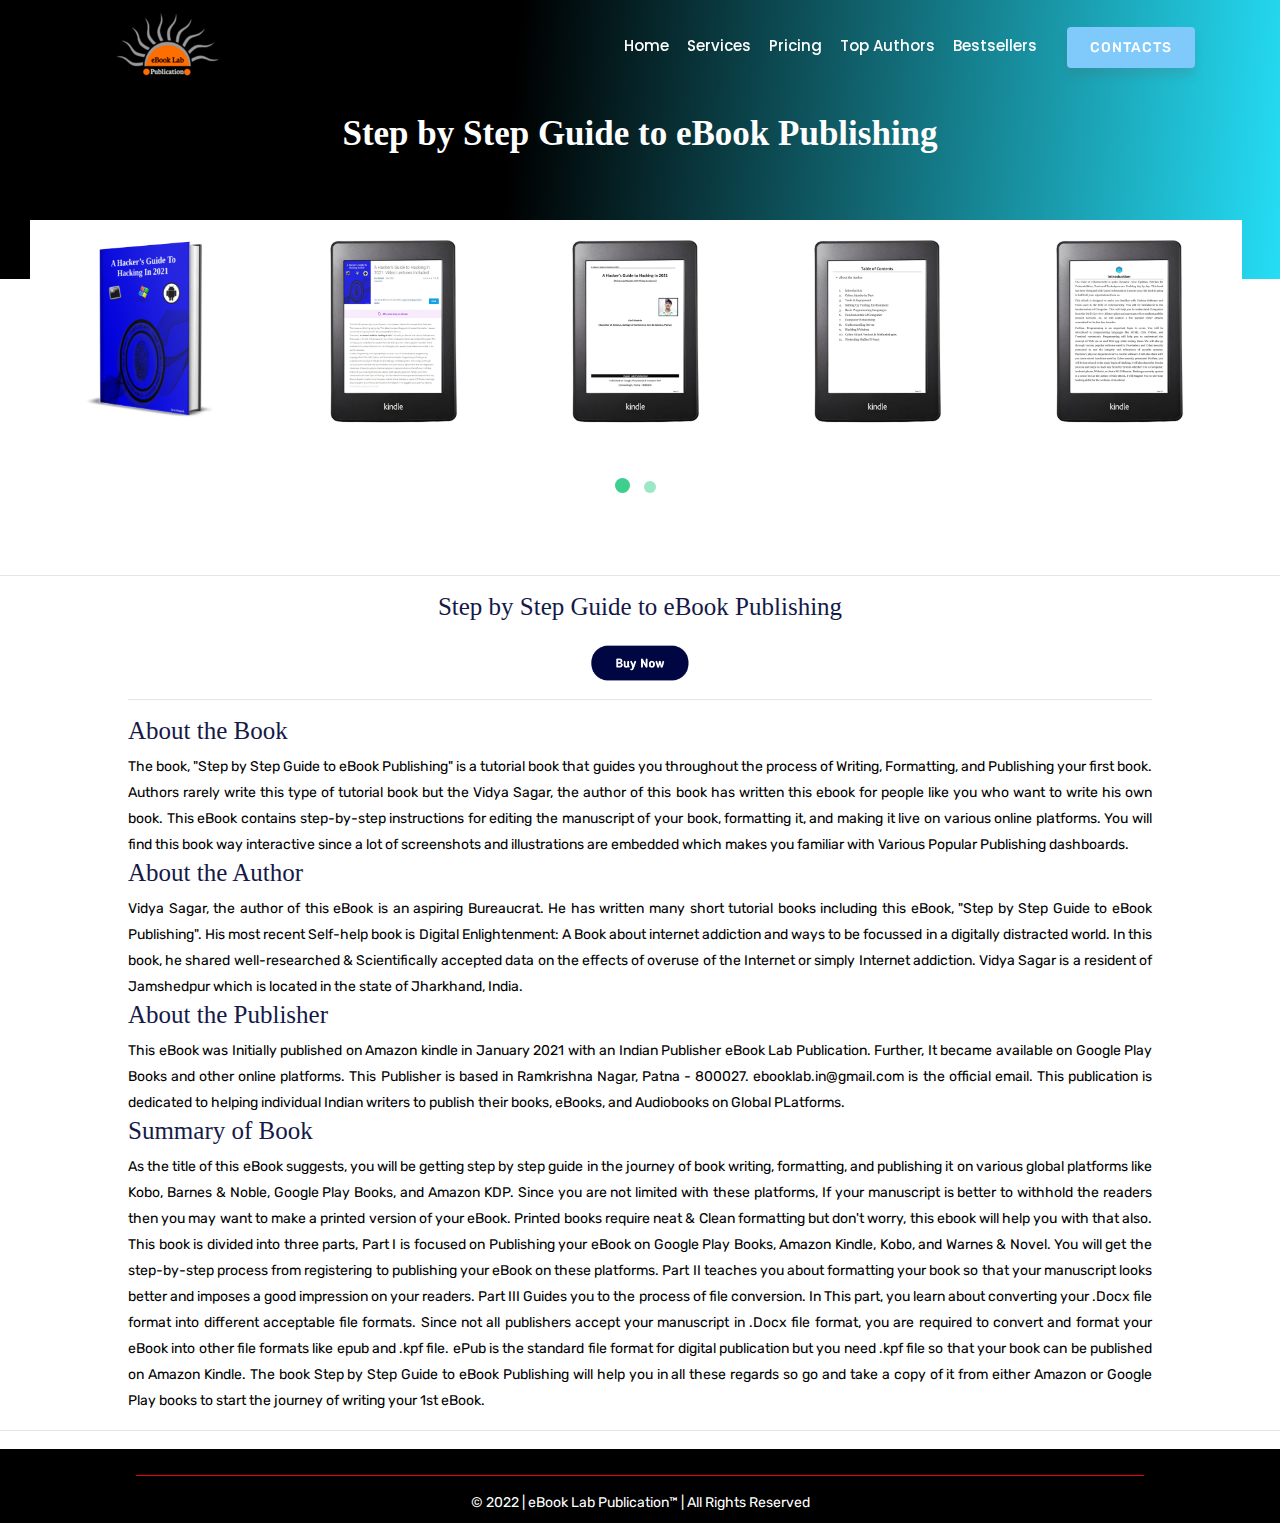
<file: Testing.html>
<!DOCTYPE html>
<html lang="en">
   <head>
      <!-- Required meta tags -->
      <meta charset="utf-8">
      <meta name="viewport" content="width=device-width, initial-scale=1, shrink-to-fit=no">
      <meta name="description" content="Step by Step Guide to eBook Publishing is written by Vidya Sagar who is an Aspiring Bureaucrat. This eBook will Guide to format and Publish your eBook">
      <meta name="keywords" content="Publishing, eBook Publishing, Kindle Direct Publishing,Docx to epub, eBook Formatting, book Publishing, Google Play Books Publishing ebooklab.in, www.ebooklab.in, ebooklab.com, www.ebooklab.com">
      <meta name="viewport" content="width=device-width, initial-scale=1, maximum-scale=1">
      <meta name="author" content="Orsi Manish">
      <title>Step by Step Guide to eBook Publishing</title>
      <!--====== Favicon Icon ======-->
      <link rel="apple-touch-icon" sizes="180x180" href="/apple-touch-icon.png">
      <link rel="icon" type="image/png" sizes="32x32" href="/favicon-32x32.png">
      <link rel="icon" type="image/png" sizes="16x16" href="/favicon-16x16.png">
      <link rel="manifest" href="/site.webmanifest">
      <link rel="mask-icon" href="/safari-pinned-tab.svg" color="#5bbad5">
      <meta name="msapplication-TileColor" content="#da532c">
      <meta name="theme-color" content="#ffffff">
      <!-- Bootstrap CSS -->
      <link rel="stylesheet" href="css/bootstrap.min.css">
      <link rel="stylesheet" href="css/animate.css">
      <link rel="stylesheet" href="css/LineIcons.css">
      <link rel="stylesheet" href="css/owl.carousel.css">
      <link rel="stylesheet" href="css/owl.theme.css">
      <link rel="stylesheet" href="css/magnific-popup.css">
      <link rel="stylesheet" href="css/nivo-lightbox.css">
      <link rel="stylesheet" href="css/main.css">
      <link rel="stylesheet" href="css/responsive.css">
      <script type='application/ld+json'>
         {
         	"@context": "http://schema.org",
         	"@type": "Book",
         	"additionalType": "Product",
         	"name": "Step by Step Guide to eBook Publishing",
         	"url": "https://www.ebooklab.in/Guide_to_Publishing.html",
         	"image": "https://www.ebooklab.in/img/showcase/eBook_Publishing_1.jpg",
         	"description": "Step by Step Guide to eBook Publishing is written by Vidya Sagar who is an Aspiring Bureaucrat. This eBook will Guide to format and Publish your eBooks",
         
         		"author": {
              		 "@type": "Person",
                  		 "name": "Vidya Sagar"
           		     
          		     },
         		"datePublished" : "2022-01-22",
         		 "genre" : "Book Publishing",
         		"publisher": {
              		 "@type": "organization",
                  		 "name": "eBook Lab Publication"
           		     
          		     },
         
         	"aggregateRating": {
         		"@type": "AggregateRating",
         		"ratingValue": "4.8",
         		"reviewCount": "27"
         	},
         
         
         	"offers": {
         		"@type": "Offer",
         		"priceCurrency": "INR",
         		"price": "49",
         		 "url": "https://www.ebooklab.in/Guide_to_Publishing.html",
         		"itemCondition": "New",
         		"availability": "InStock"
         	}
         }
         				
      </script>
      <!-- Load Facebook SDK for JavaScript -->
      <div id="fb-root"></div>
      <script async defer src="https://connect.facebook.net/en_US/sdk.js#xfbml=1&version=v2.6"></script>
      <!-- Global site tag (gtag.js) - Google Analytics -->
      <script async src="https://www.googletagmanager.com/gtag/js?id=G-4EG5M054F0"></script>
      <script>
         window.dataLayer = window.dataLayer || [];
         function gtag(){dataLayer.push(arguments);}
         gtag('js', new Date());
         
         gtag('config', 'G-4EG5M054F0');
      </script>
   </head>
   <body>
      <!-- Header Section Start -->
      <header id="home" class="hero-area">
         <div class="overlay">
            <span></span>
            <span></span>
         </div>
         <nav class="navbar navbar-expand-md bg-inverse fixed-top scrolling-navbar">
            <div class="container">
               <a href="index.html" class="navbar-brand"><img src="img/logo.png" alt="logo"></a>       
               <button class="navbar-toggler" type="button" data-toggle="collapse" data-target="#navbarCollapse" aria-controls="navbarCollapse" aria-expanded="false" aria-label="Toggle navigation">
               <i class="lni-menu"></i>
               </button>
               <div class="collapse navbar-collapse" id="navbarCollapse">
                  <ul class="navbar-nav mr-auto w-100 justify-content-end">
                     <li class="nav-item">
                        <a class="nav-link page-scroll" href="https://www.ebooklab.in">Home</a>
                     </li>
                     <li class="nav-item">
                        <a class="nav-link page-scroll" href="https://www.ebooklab.in/#features">Services</a>
                     </li>
                     <li class="nav-item">
                        <a class="nav-link page-scroll" href="https://www.ebooklab.in#pricing">Pricing</a>
                     </li>
                     <li class="nav-item">
                        <a class="nav-link page-scroll" href="https://www.ebooklab.in#team">Top Authors</a>
                     </li>
                     <li class="nav-item">
                        <a class="nav-link page-scroll" href="https://www.ebooklab.in#blog">Bestsellers</a>
                     </li>
                     <li class="nav-item">
                        <a class="btn btn-singin" href="https://wa.me/+918544307479?text=Hello%20eBook%20Lab%20Publication,%20I%20am%20From%20Your%20Website...">Contacts</a>
                     </li>
                  </ul>
               </div>
            </div>
         </nav>
      </header>
      <!-- Header Section End --> 
      <!-- Recent Showcase Section Start -->
      <section id="showcase">
         <div class="container-fluid right-position">
            <!-- Start Row -->
            <div class="row gradient-bg">
               <div class="col-lg-12">
                  <div class="showcase-text section-header text-center">
                     <div>
                        <h2 class="section-title">Step by Step Guide to eBook Publishing</h2>
                        <div class="desc-text">
                        </div>
                     </div>
                  </div>
               </div>
            </div>
            <!-- End Row -->
            <!-- Start Row -->
            <div class="row justify-content-center showcase-area">
               <div class="col-lg-12 col-md-12 col-xs-12 pr-0">
                  <div class="showcase-slider owl-carousel">
                     <div class="item">
                        <div class="screenshot-thumb">
                           <img src="img/showcase/Hackers_Guide_to_Hacking_1.jpg" class="img-fluid" alt="A Hacker's Guide to Hacking" />
                        </div>
                     </div>
                     <div class="item">
                        <div class="screenshot-thumb">
                           <img src="img/showcase/Hackers_Guide_to_Hacking_2.jpg" class="img-fluid" alt="A Hacker's Guide to hacking" />
                        </div>
                     </div>
                     <div class="item">
                        <div class="screenshot-thumb">
                           <img src="img/showcase/Hackers_Guide_to_Hacking_3.jpg" class="img-fluid" alt="A Hacker's Guide to Hacking" />
                        </div>
                     </div>
                     <div class="item">
                        <div class="screenshot-thumb">
                           <img src="img/showcase/Hackers_Guide_to_Hacking_4.jpg" class="img-fluid" alt="A Hacker's Guide to Hacking" />
                        </div>
                     </div>
                     <div class="item">
                        <div class="screenshot-thumb">
                           <img src="img/showcase/Hackers_Guide_to_Hacking_5.jpg" class="img-fluid" alt="A Hacker's Guide to hacking" />
                        </div>
                     </div>
                     <div class="item">
                        <div class="screenshot-thumb">
                           <img src="img/showcase/Hackers_Guide_to_Hacking_6.jpg" class="img-fluid" alt="A Hacker's Guide to hacking" />
                        </div>
                     </div>
                  </div>
               </div>
            </div>
            <!-- End Row -->
         </div>
      </section>
      <!-- Recent Showcase Section End --> 
      <hr/>
      <div style="width:80%; text-align:justify; margin: auto;">
         <h1 style="text-align:center; margin: auto; font-size: 25px;">Step by Step Guide to eBook Publishing</h1>
         <br/>
         <div align="center"> <a href="https://play.google.com/store/books/details/Orsi_Manish_A_Hacker_s_Guide_to_Hacking_in_2021?id=BSwLEAAAQBAJ"><img  width="100" src="img/Buy_Now.png" class="img-fluid" alt="A Hacker's Guide to Hacking in 2021"></a></div>
         <hr/>
         <h3>About the Book</h3>
         <p>The book, "Step by Step Guide to eBook Publishing" is a tutorial book that guides you throughout the process of Writing, Formatting, and Publishing your first book. Authors rarely write this type of tutorial book but the Vidya Sagar, the author of this book has written this ebook for people like you who want to write his own book. This eBook contains step-by-step instructions for editing the manuscript of your book, formatting it, and making it live on various online platforms. You will find this book way interactive since a lot of screenshots and illustrations are embedded which makes you familiar with Various Popular Publishing dashboards.</p>
         <h3>About the Author</h3>
         <p>Vidya Sagar, the author of this eBook is an aspiring Bureaucrat. He has written many short tutorial books including this eBook, "Step by Step Guide to eBook Publishing". His most recent Self-help book is Digital Enlightenment: A Book about internet addiction and ways to be focussed in a digitally distracted world. In this book, he shared well-researched & Scientifically accepted data on the effects of overuse of the Internet or simply Internet addiction. Vidya Sagar is a resident of Jamshedpur which is located in the state of Jharkhand, India.</p>
         <h3>About the Publisher</h3>
         <p>This eBook was Initially published on Amazon kindle in January 2021 with an Indian Publisher eBook Lab Publication. Further, It became available on Google Play Books and other online platforms. This Publisher is based in Ramkrishna Nagar, Patna - 800027. ebooklab.in@gmail.com is the official email. This publication is dedicated to helping individual Indian writers to publish their books, eBooks, and Audiobooks on Global PLatforms.</p>
         <h3>Summary of Book</h3>
         <p>As the title of this eBook suggests, you will be getting step by step guide in the journey of book writing, formatting, and publishing it on various global platforms like Kobo, Barnes & Noble, Google Play Books,  and Amazon KDP. Since you are not limited with these platforms, If your manuscript is better to withhold the readers then you may want to make a printed version of your eBook. Printed books require neat & Clean formatting but don't worry, this ebook will help you with that also. This book is divided into three parts, Part I is focused on Publishing your eBook on Google Play Books, Amazon Kindle, Kobo, and Warnes & Novel. You will get the step-by-step process from registering to publishing your eBook on these platforms. Part II teaches you about formatting your book so that your manuscript looks better and imposes a good impression on your readers. Part III Guides you to the process of file conversion. In This part, you learn about converting your .Docx file format into different acceptable file formats. Since not all publishers accept your manuscript in .Docx file format, you are required to convert and format your eBook into other file formats like epub and .kpf file. ePub is the standard file format for digital publication but you need .kpf file so that your book can be published on Amazon Kindle. The book Step by Step Guide to eBook Publishing will help you in all these regards so go and take a copy of it from either Amazon or Google Play books to start the journey of writing your 1st eBook.</p>
      </div>
      <hr/>
      <table border="0px" style="width: 100%;">
         <tbody>
            <tr>
               <th>
                  <div class="fb-comments" data-href="https://www.ebooklab.in/Hackers_Guide_to_Hacking.html" data-numposts="3" data-width="100%"></div>
               </th>
            </tr>
         </tbody>
      </table>
      <footer>
         <div style="background-color: black; color: white; padding: 10px;">
            <hr color="red" width="80%"/>
            <div style="background-color: black; color: white; padding: 0px; text-align: center;">
               © 2022 | eBook Lab Publication™ | All Rights Reserved
            </div>
            </td></tr>
         </div>
      </footer>
      <!-- Footer Section End --> 
      <!-- Go To Top Link -->
      <a href="#" class="back-to-top">
      <i class="lni-chevron-up"></i>
      </a> 
      <!-- Preloader -->
      <div id="preloader">
         <div class="loader" id="loader-1"></div>
      </div>
      <!-- End Preloader -->
      <!-- jQuery first, then Tether, then Bootstrap JS. -->
      <script src="js/jquery-min.js"></script>
      <script src="js/popper.min.js"></script>
      <script src="js/bootstrap.min.js"></script>
      <script src="js/owl.carousel.js"></script>      
      <script src="js/jquery.nav.js"></script>    
      <script src="js/scrolling-nav.js"></script>    
      <script src="js/jquery.easing.min.js"></script>     
      <script src="js/nivo-lightbox.js"></script>     
      <script src="js/jquery.magnific-popup.min.js"></script>     
      <script src="js/main.js"></script>
   </body>
</html>
</file>
<file: css/main.css>
/*
Theme Name:       eBook Lab Publication
Author:          Orsi Manish
Author URI:       https://www.ebooklab.in
Text Domain:     eBook Lab Publication
Domain Path:      /languages/
*/
/* ==========================================================================
   IMPORT GOOGLE FONTS
   ========================================================================== */
@import url("https://fonts.googleapis.com/css?family=Rubik:400,400i,500");
@import url("https://fonts.googleapis.com/css?family=Poppins:400,500,600");
/* ==========================================================================
   GENERAL
   ========================================================================== */
body {
  font-family: 'Rubik', sans-serif;
  color: #a0a6ad;
  font-size: 14px;
  font-weight: 400;
  background: #fff;
  overflow-x: hidden; }

html {
  overflow-x: hidden; }

p {
  font-size: 14px;
  color: #000000;
  line-height: 26px;
  margin-bottom: 0; }

a:hover, a:focus {
  color: #000; }

a {
  color: #000;
  -webkit-transition: all 0.3s ease-in-out;
  -moz-transition: all 0.3s ease-in-out;
  -o-transition: all 0.3s ease-in-out;
  transition: all 0.3s ease-in-out; }

h1, h2, h3, h4, h5 {
  font-family:  times-new-roman;
  font-size: 25px;
  font-weight: 400;
  color: #151948; }

ul {
  margin: 0;
  padding: 0; }

ul li {
  list-style: none; }

a:hover,
a:focus {
  text-decoration: none;
  outline: none; }

a:not([href]):not([tabindex]) {
  color: #fff; }

a:not([href]):not([tabindex]):focus, a:not([href]):not([tabindex]):hover {
  color: #fff; }

.bg-transparent {
  background: transparent !important; }

.bg-defult {
  background: #3c9cfd !important; }

/* ==========================================================================
   Section Title
   ========================================================================== */
.section {
  padding: 130px 0px; }

.form-control:focus {
  outline: none;
  box-shadow: none; }

.section-header {
  color: #fff;
  margin-bottom: 50px;
  text-align: center;
  position: relative; }

.section-header .section-title {
  font-size: 35px;
  margin-bottom: 12px;
  font-weight: 600;
  position: relative;
  line-height: 30px; }

.section-header .desc-text p {
  font-size: 18px;
  color: #5e629c;
  line-height: 26px;
  margin-bottom: 0; }

/* ==========================================================================
   Buttons
   ========================================================================== */
.btn {
  font-size: 14px;
  padding: 10px 30px;
  border-radius: 4px;
  font-family: 'Rubik', sans-serif;
  letter-spacing: 1px;
  font-weight: 500;
  color: #fff;
  border: none;
  text-transform: uppercase;
  -webkit-transition: all 0.3s ease-in-out;
  -moz-transition: all 0.3s ease-in-out;
  -o-transition: all 0.3s ease-in-out;
  transition: all 0.3s ease-in-out;
  display: inline-block; }

.btn:focus,
.btn:active {
  box-shadow: none;
  outline: none; }

.btn-common {
  background-color: #3ecf8e;
  position: relative;
  z-index: 1;
  box-shadow: 0px 8px 9px 0px rgba(96, 94, 94, 0.17);
  width: 160px;
  height: 50px;
  padding: 14px 15px; }

.btn-common:hover {
  color: #fff;
  transform: translateY(-2px); }

.btn-light-bg {
  background-color: #ff704f; }

.btn-border {
  border-style: solid;
  border-width: 1px;
  cursor: pointer;
  background-color: transparent;
  border-color: #3ecf8e;
  color: #3ecf8e;
  width: 160px;
  height: 50px;
  padding: 14px 15px; }

.btn-border:hover {
  box-shadow: 0px 8px 9px 0px rgba(96, 94, 94, 0.17);
  transform: translateY(-2px); }

.btn-border-filled {
  cursor: pointer;
  background-color: #3ecf8e;
  border: 1px solid #3ecf8e;
  color: #fff;
  box-shadow: 0px 8px 9px 0px rgba(96, 94, 94, 0.17);
  width: 180px;
  height: 50px;
  padding: 15px 15px; }

.btn-border-filled:hover {
  color: #fff;
  background-color: transparent;
  border-color: #fff;
  transform: translateY(-2px); }

.btn-lg {
  padding: 14px 33px;
  text-transform: uppercase;
  font-size: 16px; }

.btn-rm {
  color: #3c9cfd;
  padding: 10px 0;
  text-transform: capitalize;
  font-size: 16px; }

.btn-rm i {
  vertical-align: middle; }

.btn-singin {
  background: #7fc9fb;
  color: #fff;
  padding: 10px 23px;
  margin-left: 30px;
  box-shadow: 0px 8px 9px 0px rgba(96, 94, 94, 0.17); }

.btn-singin:hover,
.btn-singin:active,
.btn-singin:focus {
  color: #fff;
  box-shadow: 0px 0px 0px 0px rgba(96, 94, 94, 0.17); }

.btn-light-singin:hover,
.btn-light-singin:active,
.btn-light-singin:focus {
  color: #fff;
  box-shadow: 0px 0px 0px 0px rgba(96, 94, 94, 0.17); }

.btn-apple {
  border-width: 2px;
  border-color: #3c96ff;
  border-style: solid;
  background: linear-gradient(to right, #3c96ff 0%, #2dfbff 100%);
  -webkit-background-clip: text;
  -webkit-text-fill-color: transparent;
  transition: all 0.3s ease-in-out;
  -moz-transition: all 0.3s ease-in-out;
  -webkit-transition: all 0.3s ease-in-out;
  -o-transition: all 0.3s ease-in-out; }

.btn-apple i {
  background: linear-gradient(to right, #3c96ff 0%, #2dfbff 100%);
  -webkit-background-clip: text;
  -webkit-text-fill-color: transparent; }

.btn-apple:hover,
.btn-apple:active,
.btn-apple:focus {
  background: linear-gradient(to right, #3c96ff 0%, #2dfbff 100%) !important;
  -webkit-background-clip: text !important;
  -webkit-text-fill-color: transparent !important; }

button:focus {
  outline: none !important; }

.btn-border-fill {
  background: #fff;
  border-color: #fff;
  color: #3c9cfd; }

.btn-subtitle {
  color: #191c1e;
  font-family: 'Poppins', sans-serif;
  background: #dbecff;
  text-align: center;
  border-radius: 30px;
  padding: 6px 30px;
  text-transform: uppercase;
  font-weight: 700;
  margin-bottom: 20px;
  font-size: 14px; }

.clear {
  clear: both; }

.mt {
  margin-top: 80px; }

.mt-30 {
  margin-top: 30px; }

.mb-30 {
  margin-bottom: 30px; }

.pt-30 {
  padding-top: 30px; }

.pb-30 {
  padding-bottom: 30px; }

.pt-70 {
  padding-top: 70px; }

.mb-50 {
  margin-bottom: 50px; }

.padding-0 {
  padding: 0; }

.pr-20 {
  padding-right: 20px; }

.pl-20 {
  padding-left: 20px; }

.pl-70 {
  padding-left: 70px; }

.pr-70 {
  padding-right: 70px; }

/* Preloader */
#preloader {
  position: fixed;
  top: 0;
  left: 0;
  right: 0;
  bottom: 0;
  background-color: #fff;
  z-index: 9999999; }

.loader {
  top: 50%;
  width: 50px;
  height: 50px;
  border-radius: 100%;
  position: relative;
  margin: 0 auto; }

#loader-1:before, #loader-1:after {
  content: "";
  position: absolute;
  top: -10px;
  left: -10px;
  width: 100%;
  height: 100%;
  border-radius: 100%;
  border: 7px solid transparent;
  border-top-color: #3c9cfd; }

#loader-1:before {
  z-index: 100;
  animation: spin 2s infinite; }

#loader-1:after {
  border: 7px solid #fafafa; }

@keyframes spin {
  0% {
    -webkit-transform: rotate(0deg);
    -ms-transform: rotate(0deg);
    -o-transform: rotate(0deg);
    transform: rotate(0deg); }
  100% {
    -webkit-transform: rotate(360deg);
    -ms-transform: rotate(360deg);
    -o-transform: rotate(360deg);
    transform: rotate(360deg); } }

/* ========================================================================== 
   Scroll To Up 
   ========================================================================== */
.back-to-top {
  display: none;
  position: fixed;
  bottom: 18px;
  right: 15px;
  width: 45px;
  height: 45px;
  line-height: 50px;
  cursor: pointer;
  text-align: center;
  border-radius: 4px;
  background: #5533ff;
  background: linear-gradient(95deg, #5533ff 40%, #25ddf5 100%);
  box-shadow: 0px 8px 9px 0px rgba(96, 94, 94, 0.17);
  z-index: 9999999; }

.back-to-top i {
  color: #fff;
  font-size: 20px;
  -webkit-transition: all 0.3s ease-in-out;
  -moz-transition: all 0.3s ease-in-out;
  -o-transition: all 0.3s ease-in-out;
  transition: all 0.3s ease-in-out; }

/* ==========================================================================
   Navbar Style
   ========================================================================== */
.logo-menu a {
  font-size: 20px;
  color: #fff; }

.menu-bg {
  background: #5533ff;
  background: linear-gradient(95deg, #000000 40%, #25ddf5 100%) !important;
  box-shadow: 0 0 7px 1px rgba(0, 0, 0, 0.1);
  z-index: 9999;
  padding: 5px;
  -webkit-transition: all 0.5s ease-in-out;
  transition: all 0.5s ease-in-out; }

.menu-bg .menu-button {
  top: 0; }

.menu-bg .menu-button:hover {
  cursor: pointer;
  color: #3c9cfd; }

.menu-bg .logo-menu a {
  color: #3c9cfd; }

.menu-bg .navbar-nav .nav-link {
  color: #ffffff !important; }

.menu-bg .navbar-nav .nav-link:hover {
  color: #ffffff !important; }

.menu-bg .navbar-nav .active {
  color: #ffffff !important; }

.navbar-expand-md .navbar-nav .nav-link {
  color: #fff;
  font-size: 16px;
  padding: 8px 0px;
  margin-left: 26px;
  font-family: 'Poppins', sans-serif;
  position: relative;
  font-weight: 500; }

.navbar-expand-md .navbar-nav .nav-link:before {
  content: '';
  position: absolute;
  bottom: 0;
  left: 0;
  width: 0;
  height: 2px;
  background: #ffffff;
  -webkit-transition: 0.3s;
  -moz-transition: 0.3s;
  transition: 0.3s; }

.navbar-expand-md .navbar-nav .active::before,
.navbar-expand-md .navbar-nav .nav-link:hover::before {
  width: 100%; }

.navbar-brand {
  color: #fff; }

.navbar-expand-md .navbar-nav .nav-link:focus,
.navbar-expand-md .navbar-nav .nav-link:hover,
.navbar-expand-md .navbar-nav .nav-link:hover:before {
  color: #ffffff; }

.navbar-expand-md .navbar-nav .active > .nav-link,
.navbar-expand-md .navbar-nav .nav-link.active,
.navbar-expand-md .navbar-nav .nav-link.active:before,
.navbar-expand-md .navbar-nav .nav-link.open,
.navbar-expand-md .navbar-nav .open > .nav-link {
  color: #ffffff; }

.navbar-expand-md .navbar-toggler {
  background: transparent;
  border: 1px solid #fff;
  border-radius: 3px;
  margin: 5px;
  cursor: pointer;
  float: right; }

.navbar-expand-md .navbar-toggler i {
  color: #fff !important; }

.navbar-expand-md .navbar-toggler:focus {
  outline: none; }

/* ==========================================================================
   Hero Area
   ========================================================================== */
.hero-area {
  position: relative; }
  .hero-area .overlay {
    position: absolute;
    width: 100%;
    height: 100%;
    top: 0px;
    left: 0px;
    background: #5533ff;
    background: linear-gradient(95deg, #000000 40%, #25ddf5 100%);
    -webkit-transform: skewY(-12deg);
    transform: skewY(-12deg);
    -webkit-transform-origin: 0;
    transform-origin: 0;
    z-index: -12; }
    .hero-area .overlay :nth-child(1) {
      width: 33.33333%;
      width: calc(100% / 2);
      top: 0;
      left: 16.66666%;
      left: calc(calc(100% / 3) / 2);
      right: auto;
      background: #5533ff;
      background: linear-gradient(95deg, #000000 40%, #000000 100%);
      height: 0px; }
    .hero-area .overlay :nth-child(2) {
      width: 33.33333%;
      width: calc(100% /3);
      bottom: 0;
      background: #5533ff;
      background: linear-gradient(95deg, #5533ff 40%, #25ddf5 100%);
      position: absolute;
      height: 0px;
      left: 3%; }
  .hero-area .contents {
    padding: 220px 0; }
    .hero-area .contents h2 {
      color: #fff;
      font-size: 38px;
      font-weight: 600;
      line-height: 60px;
      margin-bottom: 20px; }
    .hero-area .contents p {
      color: #fff;
      font-size: 18px;
      line-height: 26px; }
    .hero-area .contents .btn {
      margin-top: 40px;
      margin-right: 20px;
      text-transform: uppercase;
      width: 180px;
      height: 50px;
      padding: 15px 15px; }
    .hero-area .contents .btn-border {
      border: 1px solid #fff;
      color: #3ecf8e !important;
      -webkit-box-shadow: 0 4px 6px rgba(50, 50, 93, 0.11), 0 1px 3px rgba(0, 0, 0, 0.08);
      box-shadow: 0 4px 6px rgba(50, 50, 93, 0.11), 0 1px 3px rgba(0, 0, 0, 0.08);
      width: 180px;
      height: 50px;
      padding: 15px 15px;
      background: #fff; }
      .hero-area .contents .btn-border:hover {
        background: #fff;
        color: #3ecf8e; }
  .hero-area .intro-img {
    padding: 120px 0 0px; }
    .hero-area .intro-img img {
      display: block;
      height: auto;
      max-width: 100%; }

/* ==========================================================================
   About 
   ========================================================================== */
#services .services-item {
  padding: 60px 30px;
  border: 1px solid #ddd;
  -moz-transition: all .8s ease;
  -webkit-transition: all .8s ease;
  transition: all .8s ease; }
  #services .services-item:hover {
    border: 1px solid #3ecf8e;
    box-shadow: 0px 0px 25px 0px rgba(95, 95, 95, 0.24);
    -moz-transition: all .4s ease;
    -webkit-transition: all .4s ease;
    transition: all .4s ease; }
  #services .services-item .icon {
    background: #e3fff2;
    width: 110px;
    height: 110px;
    margin: 0px auto;
    margin-bottom: 0px;
    text-align: center;
    display: block;
    border-radius: 50%;
    position: relative;
    margin-bottom: 25px; }
  #services .services-item .icon i {
    font-size: 40px;
    color: #3ecf8e;
    position: absolute;
    left: 0;
    right: 0;
    top: 30%; }
  #services .services-item h4 {
    font-size: 20px;
    font-weight: 600;
    color: #151948;
    margin-bottom: 15px; }
  #services .services-item p {
    font-size: 16px;
    margin-bottom: 10px;
    color: #5e629c; }

/* ==========================================================================
   business-plan Section 
   ========================================================================== */
#business-plan {
  padding-bottom: 130px; }
  #business-plan .container-fluid {
    padding-right: 30px;
    padding-left: 30px; }
  #business-plan .business-item-info {
    margin-top: 60px; }
    #business-plan .business-item-info h3 {
      font-size: 35px;
      font-weight: 600;
      margin-bottom: 25px; }
    #business-plan .business-item-info p {
      font-size: 16px;
      margin-bottom: 20px; }

/* ==========================================================================
   Features 
   ========================================================================== */
#features {
  background: #f9f9f9; }
  #features .featured-bg {
    background: #fff; }
  #features .featured-border1 {
    border-bottom: 1px solid #ededed;
    border-right: 1px solid #ededed; }
  #features .featured-border2 {
    border-bottom: 1px solid #ededed; }
  #features .featured-border3 {
    border-right: 1px solid #ededed; }
  #features .feature-item {
    padding: 30px;
    overflow: hidden;
    -moz-transition: all .8s ease;
    -webkit-transition: all .8s ease;
    transition: all .8s ease; }
    #features .feature-item .feature-icon {
      background: #e3fff2;
      width: 100px;
      height: 100px;
      margin: 0px auto;
      margin-top: 0px;
      margin-right: auto;
      margin-bottom: 0px;
      margin-bottom: 0px;
      margin-bottom: 0px;
      text-align: center;
      display: block;
      border-radius: 50%;
      position: relative;
      margin-right: 30px;
      border: 1px solid #3ecf8e;
      margin-top: 12px; }
      #features .feature-item .feature-icon i {
        font-size: 40px;
        color: #3ecf8e;
        position: absolute;
        left: 0;
        right: 0;
        top: 32%; }
    #features .feature-item h4 {
      font-size: 20px;
      font-weight: 600;
      margin-bottom: 20px; }
    #features .feature-item p {
      font-size: 16px;
      display: block; }
    #features .feature-item:hover {
      box-shadow: 0px 0px 25px 0px rgba(95, 95, 95, 0.24);
      -moz-transition: all .8s ease;
      -webkit-transition: all .8s ease;
      transition: all .8s ease; }
    #features .feature-item:hover .feature-icon {
      background: #3ecf8e;
      -moz-transition: all .8s ease;
      -webkit-transition: all .8s ease;
      transition: all .8s ease; }
    #features .feature-item:hover .feature-icon i {
      color: #fff;
      -moz-transition: all .8s ease;
      -webkit-transition: all .8s ease;
      transition: all .8s ease; }

/* ==========================================================================
   Features 
   ========================================================================== */
#download-app {
  padding-bottom: 100px; }
  #download-app .download-info {
    padding-top: 30px; }
    #download-app .download-info h3 {
      font-size: 35px;
      font-weight: 600;
      margin-bottom: 20px;
      line-height: 44px; }
    #download-app .download-info p {
      font-size: 16px;
      display: block;
      margin-bottom: 35px; }
    #download-app .download-info .downlaod-btn {
      padding-bottom: 50px;
      border-bottom: 1px solid #ff704f;
      margin-bottom: 40px; }
    #download-app .download-info .downlaod-btn a.play-store {
      font-size: 12px;
      box-shadow: 0px 10px 20px 2px rgba(255, 112, 79, 0.24);
      border-radius: 35px;
      text-transform: inherit;
      text-align: left;
      padding: 15px 80px;
      width: 195px;
      height: 65px;
      line-height: 18px;
      margin-right: 35px;
      background: #ff704f;
      background-position-x: left;
      background-position-y: center;
      background-position: 20%; }
    #download-app .download-info .downlaod-btn a {
      position: relative; }
    #download-app .download-info .downlaod-btn a.play-store span {
      font-size: 15px;
      font-weight: 500; }
    #download-app .download-info .downlaod-btn a.play-store i {
      position: absolute;
      left: 40px;
      font-size: 28px;
      color: #fff;
      top: 18px; }
    #download-app .download-info .downlaod-btn a.ios-store i {
      position: absolute;
      left: 40px;
      font-size: 28px;
      color: #000;
      top: 18px; }
    #download-app .download-info .downlaod-btn a.ios-store {
      border: 1px solid #ff704f;
      color: #151948;
      font-size: 12px;
      box-shadow: 0px 10px 20px 2px rgba(255, 112, 79, 0.24);
      border-radius: 35px;
      text-transform: inherit;
      text-align: left;
      padding: 15px 80px;
      width: 195px;
      height: 65px;
      line-height: 18px;
      margin-right: 35px;
      background: #fff;
      background-position-x: left;
      background-position-y: center;
      background-position: 20%;
      position: relative; }
    #download-app .download-info .downlaod-btn a.play-store:hover {
      color: #151948;
      -webkit-transition: all 0.8s ease-in-out;
      -moz-transition: all 0.8s ease-in-out;
      -o-transition: all 0.8s ease-in-out;
      transition: all 0.8s ease-in-out; }
    #download-app .download-info .downlaod-btn a.ios-store span {
      font-size: 15px; }
    #download-app .download-info .downlaod-btn a.ios-store:hover {
      color: #ff704f;
      -webkit-transition: all 0.8s ease-in-out;
      -moz-transition: all 0.8s ease-in-out;
      -o-transition: all 0.8s ease-in-out;
      transition: all 0.8s ease-in-out; }
  #download-app .download-statatics h3 {
    color: #151948;
    font-size: 30px;
    font-weight: 600;
    margin-bottom: 0px; }
  #download-app .download-statatics p {
    font-size: 18px;
    color: #5e629c; }

/* ==========================================================================
   Showcase 
   ========================================================================== */
#showcase {
  padding-bottom: 300px; }
  #showcase .right-position {
    position: relative; }
  #showcase .showcase-area {
    position: absolute;
    width: 97%;
    z-index: 12;
    top: 200px;
    margin: 0px auto; }
  #showcase .showcase-text h2 {
    color: #fff; }
  #showcase .showcase-text p {
    color: #fff; }
  #showcase .gradient-bg {
    background: #5533ff;
    background: linear-gradient(95deg, #000000 40%, #25ddf5 100%);
    padding: 119px 0px 80px 0px; }
  #showcase .showcase-slider .owl-controls .owl-page.active span, #showcase .showcase-slider .owl-controls.clickable .owl-page:hover span {
    filter: Alpha(Opacity=100);
    opacity: 1;
    background: #3ecf8e; }
  #showcase .showcase-slider .owl-controls .owl-page span {
    display: block;
    width: 12px;
    height: 12px;
    margin: 5px 7px;
    filter: Alpha(Opacity=50);
    opacity: 0.5;
    -webkit-border-radius: 20px;
    -moz-border-radius: 20px;
    border-radius: 20px;
    background: #3ecf8e; }
  #showcase .showcase-slider .owl-controls .active span {
    width: 15px;
    height: 15px; }
  #showcase .showcase-slider .screenshot-thumb {
    width: 100%;
    height: 100%;
    position: relative; }
    #showcase .showcase-slider .screenshot-thumb .fancy-table {
      padding-top: 72px; }
    #showcase .showcase-slider .screenshot-thumb p {
      color: #fff;
      font-size: 16px;
      font-style: italic;
      margin-bottom: 10px; }
    #showcase .showcase-slider .screenshot-thumb h5 {
      font-size: 20px;
      color: #fff;
      display: block;
      font-weight: 600; }
    #showcase .showcase-slider .screenshot-thumb .zoom-icon a {
      display: inline-block;
      margin: 8px; }
    #showcase .showcase-slider .screenshot-thumb .zoom-icon a:hover i {
      color: #000;
      -webkit-transition: all 200ms ease-in;
      -ms-transition: all 200ms ease-in;
      -moz-transition: all 200ms ease-in;
      transition: all 200ms ease-in; }
    #showcase .showcase-slider .screenshot-thumb .zoom-icon a i {
      color: #fff;
      font-size: 20px; }
  #showcase .showcase-slider .screenshot-thumb > .hover-content {
    background-color: #3ecf8e;
    opacity: 0.90;
    height: 85%;
    left: 0;
    opacity: 0;
    position: absolute;
    top: 0;
    -webkit-transition-duration: 500ms;
    -o-transition-duration: 500ms;
    transition-duration: 500ms;
    width: 83%;
    margin: 25px; }
  #showcase .showcase-slider .screenshot-thumb:hover .hover-content {
    opacity: 0.8;
    -webkit-transition-duration: 500ms;
    -o-transition-duration: 500ms;
    transition-duration: 500ms; }
  #showcase .showcase-slider .owl-wrapper-outer {
    padding: 20px 0px; }

/* ==========================================================================
   Testimonial section
   ========================================================================== */
#testimonial {
  margin-bottom: 270px;
  background: url(../img/bg/testimonial-bg.jpg) no-repeat center center;
  -webkit-background-size: cover;
  -moz-background-size: cover;
  -o-background-size: cover;
  background-size: cover; }
  #testimonial .right-position {
    position: relative; }
  #testimonial .testimonial-area {
    position: absolute;
    width: 100%;
    z-index: 12;
    top: 260px;
    margin: 0px auto; }
  #testimonial #client-testimonial {
    background-color: #fff;
    padding: 54px;
    -webkit-box-shadow: 0px 0px 25px 0px rgba(95, 95, 95, 0.24);
    -moz-box-shadow: 0px 0px 25px 0px rgba(95, 95, 95, 0.24);
    box-shadow: 0px 0px 25px 0px rgba(95, 95, 95, 0.24); }
    #testimonial #client-testimonial .content-inner p {
      font-size: 24px;
      color: #5e629c;
      font-style: italic;
      line-height: 35px; }
    #testimonial #client-testimonial .author-info {
      padding-top: 26px;
      padding-bottom: 20px; }
    #testimonial #client-testimonial .author-info h5 {
      color: #151948;
      font-size: 18px; }
    #testimonial #client-testimonial h5 span {
      font-size: 16px;
      color: #5e629c;
      font-style: italic; }
    #testimonial #client-testimonial .owl-controls .owl-buttons div.owl-prev {
      color: #3ecf8e;
      display: inline-block;
      zoom: 1;
      *display: inline;
      margin: 5px;
      font-size: 16px;
      -webkit-border-radius: 30px;
      -moz-border-radius: 30px;
      border-radius: 50px;
      background: #fff;
      filter: Alpha(Opacity=50);
      position: absolute;
      left: -20px;
      top: 48%;
      opacity: 1;
      border: 1px solid #ccc;
      width: 38px;
      height: 38px;
      padding: 8px 0px; }
    #testimonial #client-testimonial .owl-controls .owl-buttons div.owl-next {
      color: #3ecf8e;
      display: inline-block;
      zoom: 1;
      *display: inline;
      margin: 5px;
      font-size: 16px;
      -webkit-border-radius: 30px;
      -moz-border-radius: 30px;
      border-radius: 50px;
      background: #fff;
      filter: Alpha(Opacity=50);
      position: absolute;
      right: -20px;
      top: 48%;
      opacity: 1;
      border: 1px solid #ccc;
      width: 38px;
      height: 38px;
      padding: 8px 0px; }
    #testimonial #client-testimonial .owl-controls .owl-buttons div.owl-prev:hover, #testimonial #client-testimonial .owl-controls .owl-buttons div.owl-next:hover {
      color: #fff;
      background: #3ecf8e;
      border-color: #3ecf8e; }
  #testimonial .video-promo-content {
    padding-top: 0;
    padding-bottom: 300px; }
  #testimonial .video-play-button {
    position: absolute;
    z-index: 10;
    top: 30%;
    left: 50%;
    transform: translateX(-50%) translateY(-50%);
    box-sizing: content-box;
    display: block;
    width: 32px;
    height: 44px;
    /* background: #fa183d; */
    border-radius: 50%;
    padding: 18px 20px 18px 28px; }
  #testimonial .video-play-button:before {
    content: "";
    position: absolute;
    z-index: 0;
    left: 50%;
    top: 50%;
    transform: translateX(-50%) translateY(-50%);
    display: block;
    width: 100px;
    height: 100px;
    background: #fff;
    border-radius: 50%;
    animation: pulse-border 1500ms ease-out infinite; }
  #testimonial .video-play-button:after {
    content: "";
    position: absolute;
    z-index: 1;
    left: 50%;
    top: 50%;
    transform: translateX(-50%) translateY(-50%);
    display: block;
    width: 100px;
    height: 100px;
    background: #fff;
    border-radius: 50%;
    transition: all 200ms;
    opacity: 0.5; }
  #testimonial .video-play-button:hover:after {
    background-color: #28ca81; }
  #testimonial .video-play-button:hover span {
    border-left: 22px solid #fff;
    border-top: 14px solid transparent;
    border-bottom: 14px solid transparent;
    border-radius: 2px; }
  #testimonial .video-play-button span {
    display: block;
    position: relative;
    z-index: 3;
    width: 0;
    height: 0;
    border-left: 22px solid #3ecf8e;
    border-top: 14px solid transparent;
    border-bottom: 14px solid transparent;
    border-radius: 2px;
    margin-top: 8px;
    margin-left: 5px; }

@keyframes pulse-border {
  0% {
    transform: translateX(-50%) translateY(-50%) translateZ(0) scale(1);
    opacity: 1; }
  100% {
    transform: translateX(-50%) translateY(-50%) translateZ(0) scale(1.5);
    opacity: 0; } }

/* ==========================================================================
   Our Pricing 
   ========================================================================== */
#pricing .pricing-table {
  padding: 55px;
  border: 1px solid #ccc;
  -moz-transition: all .8s ease;
  -webkit-transition: all .8s ease;
  transition: all .8s ease; }
  #pricing .pricing-table h3 {
    font-size: 20px;
    color: #151948;
    font-weight: 500;
    text-transform: uppercase;
    margin-bottom: 11px; }
  #pricing .pricing-table h1 {
    color: #3ecf8e;
    font-size: 50px;
    font-weight: 500;
    position: relative;
    padding-left: 10px; }
  #pricing .pricing-table h1 span {
    font-size: 16px;
    position: absolute;
    left: 20%;
    top: 10px; }
  #pricing .pricing-table ul {
    padding-bottom: 28px; }
  #pricing .pricing-table ul li {
    font-size: 16px;
    font-weight: 400;
    color: #5e629c;
    display: block;
    line-height: 33px; }
  #pricing .pricing-table:hover {
    border: 1px solid #3ecf8e;
    box-shadow: 0px 0px 25px 0px rgba(95, 95, 95, 0.24);
    -moz-transition: all .4s ease;
    -webkit-transition: all .4s ease;
    transition: all .4s ease; }

/* ==========================================================================
   team section
   ========================================================================== */
#team .single-team {
  border: 1px solid #ddd;
  position: relative;
  -moz-transition: all .8s ease;
  -webkit-transition: all .8s ease;
  transition: all .8s ease; }
  #team .single-team img {
    width: 100%; }
  #team .single-team .team-social-icons {
    position: absolute;
    left: 0;
    right: 0;
    text-align: center;
    top: -20px; }
    #team .single-team .team-social-icons ul.social-list li {
      display: inline-block;
      width: 35px;
      height: 35px;
      border: 1px solid #ccc;
      border-radius: 50%;
      padding: 5px;
      line-height: 30px;
      margin: 4px;
      background: #fff; }
    #team .single-team .team-social-icons ul.social-list li:hover {
      background: #3ecf8e;
      -moz-transition: all .4s ease;
      -webkit-transition: all .4s ease;
      border-color: #3ecf8e;
      transition: all .4s ease; }
    #team .single-team .team-social-icons ul.social-list li:hover a {
      display: block; }
    #team .single-team .team-social-icons ul.social-list li:hover a i {
      color: #fff;
      -moz-transition: all .4s ease;
      -webkit-transition: all .4s ease;
      transition: all .4s ease; }
    #team .single-team .team-social-icons ul.social-list li a i {
      color: #3ecf8e;
      font-size: 16px; }
  #team .single-team:hover {
    box-shadow: 0px 0px 25px 0px rgba(95, 95, 95, 0.24);
    -moz-transition: all .8s ease;
    -webkit-transition: all .8s ease;
    transition: all .8s ease; }
  #team .single-team .team-details {
    padding: 45px 0px 30px 0px;
    position: relative; }
    #team .single-team .team-details h5.team-title {
      font-size: 16px;
      font-weight: 600;
      display: block;
      margin-bottom: 0; }
    #team .single-team .team-details p {
      font-size: 12px;
      color: #5e629c; }

/* ==========================================================================
   Blog section
   ========================================================================== */
.blog-hero-area {
  background: url(../img/hero-area.jpg) no-repeat;
  background-size: auto;
  background-size: cover;
  color: #fff;
  overflow: hidden;
  position: relative; }

.blog-hero-area .contents {
  padding: 160px 0 140px; }

#blog {
  background: #f9f9f9; }
  #blog .blog-item-wrapper {
    border: 1px solid #ddd;
    background-color: #fff;
    -moz-transition: all .8s ease;
    -webkit-transition: all .8s ease;
    transition: all .8s ease; }
    #blog .blog-item-wrapper:hover {
      box-shadow: 0px 0px 25px 0px rgba(95, 95, 95, 0.24);
      -moz-transition: all .8s ease;
      -webkit-transition: all .8s ease;
      transition: all .8s ease;
      border-color: #3ecf8e; }
    #blog .blog-item-wrapper:hover h3 a {
      color: #3ecf8e; }
    #blog .blog-item-wrapper .blog-item-text {
      padding: 26px 30px 30px 30px; }
    #blog .blog-item-wrapper h3 {
      font-size: 20px;
      font-weight: 600;
      line-height: 28px;
      margin-bottom: 12px; }
    #blog .blog-item-wrapper h3 a {
      color: #151948; }
    #blog .blog-item-wrapper p {
      font-size: 15px;
      line-height: 23px;
      margin-bottom: 20px; }
    #blog .blog-item-wrapper a.read-more {
      color: #3ecf8e;
      font-size: 15px;
      text-transform: uppercase;
      font-weight: 500;
      position: relative ; }
    #blog .blog-item-wrapper a.read-more i {
      color: #3ecf8e;
      font-size: 10px;
      position: absolute;
      top: 3px; }
    #blog .blog-item-wrapper .author {
      border-top: 1px solid #ddd;
      padding: 18px 30px 35px 30px; }
    #blog .blog-item-wrapper span.name a {
      color: #5e629c;
      font-size: 14px; }
    #blog .blog-item-wrapper span.name i {
      color: #3ecf8e;
      margin-right: 5px; }
    #blog .blog-item-wrapper span.date a {
      color: #5e629c;
      font-size: 14px; }
    #blog .blog-item-wrapper span.date i {
      color: #3ecf8e;
      margin-right: 5px; }

/* ==========================================================================
   Blog index2 version
   ========================================================================== */
#blog2 {
  background: #fff; }
  #blog2 .blog-item-wrapper {
    border: 1px solid #ddd;
    background-color: #fff;
    -moz-transition: all .8s ease;
    -webkit-transition: all .8s ease;
    transition: all .8s ease; }
    #blog2 .blog-item-wrapper:hover {
      box-shadow: 0px 0px 25px 0px rgba(95, 95, 95, 0.24);
      -moz-transition: all .8s ease;
      -webkit-transition: all .8s ease;
      transition: all .8s ease;
      border-color: #ff704f; }
    #blog2 .blog-item-wrapper:hover h3 a {
      color: #ff704f; }
    #blog2 .blog-item-wrapper .blog-item-text {
      padding: 26px 30px 30px 30px; }
    #blog2 .blog-item-wrapper h3 {
      font-size: 20px;
      font-weight: 600;
      line-height: 28px;
      margin-bottom: 12px; }
    #blog2 .blog-item-wrapper h3 a {
      color: #151948; }
    #blog2 .blog-item-wrapper p {
      font-size: 15px;
      line-height: 23px;
      margin-bottom: 20px; }
    #blog2 .blog-item-wrapper a.read-more {
      color: #ff704f;
      font-size: 14px;
      text-transform: uppercase;
      font-weight: 500;
      position: relative; }
    #blog2 .blog-item-wrapper a.read-more i {
      color: #ff704f;
      font-size: 10px;
      position: absolute;
      top: 3px; }
    #blog2 .blog-item-wrapper .author {
      border-top: 1px solid #ddd;
      padding: 18px 30px 35px 30px; }
    #blog2 .blog-item-wrapper span.name a {
      color: #5e629c;
      font-size: 14px; }
    #blog2 .blog-item-wrapper span.name i {
      color: #ff704f;
      margin-right: 5px; }
    #blog2 .blog-item-wrapper span.date a {
      color: #5e629c;
      font-size: 14px; }
    #blog2 .blog-item-wrapper span.date i {
      color: #ff704f;
      margin-right: 5px; }

/* ==========================================================================
   Blog single post section
   ========================================================================== */
.blog-hero-area .contents h2 {
  color: #fff;
  font-size: 52px;
  font-weight: 300;
  margin-bottom: 25px; }

#blog .blog-item-wrapper {
  -webkit-transition: transform .2s linear, -webkit-box-shadow .2s linear;
  -moz-transition: transform .2s linear, -moz-box-shadow .2s linear;
  transition: transform .2s linear, box-shadow .2s linear; }

#blog .blog-item-wrapper:hover {
  box-shadow: 0 10px 50px 0 rgba(84, 110, 122, 0.35);
  -webkit-transform: translateY(-5px);
  transform: translateY(-5px); }

#blog-single {
  padding: 80px 0;
  background: #ecf0f1; }

#blog-single .blog-post {
  background: #fff;
  overflow: hidden;
  margin-bottom: 40px; }

#blog-single .blog-post .post-thumb img {
  width: 100%; }

#blog-single .blog-post .post-content {
  padding: 30px; }

#blog-single .blog-post .post-content h3 {
  font-size: 30px;
  padding-bottom: 10px; }

#blog-single .blog-comment {
  background: #fff;
  padding: 50px 30px;
  margin-top: 30px;
  overflow: hidden; }

#blog-single .blog-comment h4 {
  font-size: 24px;
  margin-bottom: 30px; }

#blog-single .blog-comment .comment-list {
  list-style: none;
  margin: 0;
  padding: 0;
  margin-bottom: 50px; }

#blog-single .blog-comment .comment-list .the-comment {
  border-bottom: 1px solid #e7e6e6;
  padding-bottom: 25px;
  margin-bottom: 25px; }

#blog-single .blog-comment .comment-list .children {
  padding-left: 40px; }

#blog-single .blog-comment .avatar {
  float: left;
  margin-right: 15px;
  padding: 5px;
  border-radius: 3px;
  background: #fff;
  border: 1px dashed #346afe; }

#blog-single .blog-comment .comment-author {
  margin-bottom: 10px; }

#blog-single .blog-comment .meta {
  margin-bottom: 10px;
  color: #999; }

.blog-hero-area .post-meta {
  color: #fff;
  margin-top: 15px;
  margin-bottom: 15px; }

.blog-hero-area .post-meta ul li {
  display: inline-block;
  margin-right: 8px;
  margin-left: 8px; }

.blog-hero-area .post-meta ul li i {
  margin-right: 5px; }

.blog-hero-area .post-meta ul li a {
  color: #fff; }

.blog-hero-area .post-meta ul li a:hover {
  color: #ff704f; }

#blog-single .form-control {
  width: 100%;
  margin-bottom: 20px;
  padding: 15px 30px;
  font-size: 14px;
  border-radius: 30px;
  border: 1px solid transparent;
  background: #f5f5f5;
  -webkit-transition: all .3s;
  -moz-transition: all .3s;
  transition: all .3s; }

#blog-single .btn-common {
  background-color: #ff704f;
  position: relative;
  z-index: 1;
  box-shadow: 0px 8px 9px 0px rgba(96, 94, 94, 0.17);
  width: 160px;
  height: 50px;
  padding: 14px 15px; }

#blog-single .form-control:focus {
  border: 1px solid #ff704f;
  outline: none;
  box-shadow: none; }

#subscribe .form-control {
  width: 100%;
  margin-bottom: 20px;
  padding: 15px 30px;
  font-size: 14px;
  border-radius: 30px;
  border: 1px solid transparent;
  background: #f5f5f5;
  -webkit-transition: all .3s;
  -moz-transition: all .3s;
  transition: all .3s; }

.btn.disabled,
.btn:disabled {
  opacity: 1; }

#blog-single textarea {
  border-radius: 4px !important; }

.text-danger {
  font-size: 14px;
  margin-top: 10px; }

.list-unstyled li {
  color: #d9534f; }

/* ==========================================================================
   Contact section
   ========================================================================== */
#contact form#contactForm .form-group {
  margin-bottom: 30px; }

#contact form#contactForm input[type=text], #contact form#contactForm input[type=email] {
  min-height: 52px;
  padding: 0px 0 0 28px;
  font-size: 16px;
  color: #5e629c; }

#contact form#contactForm textarea {
  padding: 15px 0 0 28px;
  font-size: 16px;
  color: #5e629c; }

#contact form#contactForm .form-control:focus {
  border: 1px solid #3ecf8e;
  outline: none;
  box-shadow: none;
  background: #e5fff3; }

/* ==========================================================================
   Footer section
   ========================================================================== */
#footer-Content {
  padding-top: 130px;
  background: #180e29; }
  #footer-Content .footer-logo img {
    padding-top: 70px; }
  #footer-Content .form-control:focus {
    outline: none;
    box-shadow: none;
    background: #e5fff3; }
  #footer-Content .copyright {
    margin-top: 125px;
    border-top: 1px solid #3c1f6e;
    padding-top: 30px;
    padding-bottom: 30px; }
    #footer-Content .copyright p {
      color: #3ecf8e;
      font-size: 18px; }
    #footer-Content .copyright a {
      color: #ddd; }
  #footer-Content .widget p {
    color: #e2e2e2;
    font-size: 16px;
    line-height: 32px; }
  #footer-Content .widget .subscribe-area {
    position: relative;
    height: 40px;
    margin-top: 18px; }
    #footer-Content .widget .subscribe-area input[type=email] {
      background: #24153c;
      border: 1px solid #fff;
      color: #e2e2e2;
      font-size: 14px;
      font-style: italic;
      height: 38px; }
    #footer-Content .widget .subscribe-area span i {
      position: absolute;
      right: 0;
      width: 60px;
      height: 38px;
      color: #fff;
      top: 0;
      background: #3ecf8e;
      display: block;
      padding: 9px 20px;
      font-size: 18px;
      border-radius: 0px 4px 4px 0px; }
  #footer-Content h3.block-title {
    color: #fff;
    font-size: 20px;
    font-weight: 600;
    margin-bottom: 30px; }
  #footer-Content ul.menu li a {
    color: #e2e2e2;
    font-size: 16px;
    font-weight: 400;
    line-height: 32px;
    -webkit-transition: all 300ms;
    -o-transition: all 300ms;
    transition: all 300ms; }
    #footer-Content ul.menu li a:hover {
      color: #3ecf8e;
      padding-left: 5px;
      -webkit-transition: all 300ms;
      -o-transition: all 300ms;
      transition: all 300ms; }
</file>
<file: css/responsive.css>
@media only screen and (min-width: 2160px) {
  #showcase {
    padding-bottom: 530px; }
  #showcase .showcase-area {
    width: 98%; }
  #showcase .showcase-slider .screenshot-thumb p {
    color: #fff;
    font-size: 20px;
    font-style: italic;
    margin-bottom: 10px; }
  #showcase .showcase-slider .screenshot-thumb .fancy-table {
    padding-top: 165px !important; }
  #showcase .showcase-slider .screenshot-thumb > .hover-content {
    width: 89% !important;
    height: 89% !important; }
  .hero-area .overlay :nth-child(1) {
    height: 294px !important; } }

@media screen and (min-width: 1920px) {
  .hero-area .contents {
    padding: 280px 0 390px; }
  .hero-area .overlay :nth-child(1) {
    height: 250px; }
  .showcase-slider .owl-item img {
    width: 100%; }
  #showcase .showcase-slider .screenshot-thumb > .hover-content {
    width: 85%; }
  #showcase .showcase-slider .screenshot-thumb .fancy-table {
    padding-top: 100px; } }

@media (min-width: 768px) and (max-width: 1024px) {
  .hero-area .contents h2 {
    font-size: 38px; }
  .navbar-expand-md .navbar-nav .nav-link {
    padding: 12px 5px;
    font-size: 13px;
    margin-left: 15px; }
  .hero-area .contents {
    padding: 210px 0 280px; }
  #business-plan .business-item-info h3 {
    font-size: 28px; }
  #business-plan .business-item-info p {
    font-size: 13px;
    margin-bottom: 20px; }
  .section {
    padding: 80px 0px; }
  #business-plan {
    padding-bottom: 80px; }
  .feature-info {
    width: 60%; }
  #features .feature-item {
    padding: 15px; }
  #features .feature-item h4 {
    margin-bottom: 10px; }
  #showcase .gradient-bg {
    padding: 80px 0px 60px 0px; }
  #pricing {
    padding-bottom: 80px; }
  #testimonial #client-testimonial .content-inner p {
    font-size: 18px;
    color: #5e629c;
    font-style: italic;
    line-height: 35px; }
  #team .single-team .team-social-icons {
    bottom: 27%; }
  #blog .blog-item-wrapper h3 {
    font-size: 16px;
    line-height: 23px; }
  #footer-Content h3.block-title {
    font-size: 16px; }
  #footer-Content ul.menu li a {
    font-size: 14px;
    line-height: 31px; }
  #footer-Content {
    padding-top: 80px; }
  #footer-Content .copyright {
    margin-top: 80px; }
  .hero-area .contents h2 {
    color: #fff;
    font-size: 40px;
    font-weight: 600;
    line-height: 60px;
    margin-bottom: 20px; }
  #testimonial .testimonial-area {
    width: 98%; }
  #showcase .showcase-slider .screenshot-thumb > .hover-content {
    height: 80%;
    width: 80%; }
  #showcase .showcase-slider .screenshot-thumb .fancy-table {
    padding-top: 45px; }
  #footer-Content h3.block-title {
    margin-bottom: 20px;
    margin-top: 20px; } }

@media (min-width: 768px) and (max-width: 991px) {
  .hero-area .contents h2 {
    color: #fff;
    font-size: 40px !important; }
  .navbar-expand-md .navbar-nav .nav-link {
    padding: 12px 0px;
    font-size: 13px;
    margin-left: 12px; }
  .hero-area .contents {
    padding: 200px 0 0px; }
  #features .feature-item p {
    font-size: 14px;
    display: block;
    line-height: 25px; }
  #pricing .pricing-table {
    padding: 30px 15px; }
  #pricing .pricing-table h1 span {
    left: 10%; }
  #team .single-team, .blog-item-wrapper, .services-item {
    margin-bottom: 20px; }
  .contact-img img {
    max-width: 100%;
    display: block;
    margin: 0px auto; }
  #footer-Content .footer-logo img {
    padding-top: 0; }
  #footer-Content .copyright p {
    color: #3ecf8e;
    font-size: 14px; }
  .hero-area .intro-img {
    padding: 100px 0 0px; }
  .blog-hero-area .contents h2 {
    font-size: 36px; }
  .btn-singin {
    background: #7fc9fb;
    color: #fff;
    padding: 10px 14px;
    margin-left: 12px;
    box-shadow: 0px 8px 9px 0px rgba(96, 94, 94, 0.17);
    font-size: 11px; }
  .btn-light-singin {
    background: #7fc9fb;
    color: #fff;
    padding: 10px 14px;
    margin-left: 12px;
    box-shadow: 0px 8px 9px 0px rgba(96, 94, 94, 0.17);
    font-size: 11px; }
  .navbar-expand-md .navbar-nav .nav-link {
    padding: 12px 0px;
    font-size: 13px;
    margin-left: 9px; }
  .pt-70 {
    padding-top: 20px; }
  .showcase-area .pr-0, .px-0 {
    padding-right: 15px !important; }
  #showcase {
    padding-bottom: 275px; }
  #testimonial .testimonial-area {
    width: 98%; } }

@media only screen and (max-width: 767px) {
  .bg-inverse {
    background: #191c1e; }
  .navbar-expand-md .navbar-brand, .navbar-expand-md .navbar-toggler {
    margin: 6px 15px; }
  .bg-inverse {
    background: #191c1e; }
  .navbar {
    padding: 0; }
  .navbar-brand img {
    width: 100px; } }

@media (min-width: 320px) and (max-width: 480px) {
  .bg-inverse {
    background: #191c1e; }
  .navbar {
    padding: 0; }
  .navbar-brand img {
    width: 100px; }
  .navbar-expand-md .navbar-brand, .navbar-expand-md .navbar-toggler {
    margin: 6px 15px; }
  .btn-singin {
    background: transparent;
    color: #fff;
    padding: 10px 23px;
    margin-left: 0;
    box-shadow: 0px 0px 0px 0px rgba(96, 94, 94, 0.17); }
  .hero-area .contents h2 {
    font-size: 20px;
    line-height: 35px;
    margin-bottom: 10px; }
  .hero-area .contents {
    padding: 200px 0 50px; }
  .hero-area .contents p {
    color: #fff;
    font-size: 14px;
    line-height: 26px; }
  .hero-area .contents .btn {
    margin-top: 30px;
    margin-right: 4px;
    text-transform: uppercase;
    width: 125px;
    height: 45px;
    padding: 15px 14px;
    font-size: 12px; }
  .hero-area .contents .btn-border {
    border: 1px solid #fff;
    color: #fff;
    -webkit-box-shadow: 0 4px 6px rgba(50, 50, 93, 0.11), 0 1px 3px rgba(0, 0, 0, 0.08);
    box-shadow: 0 4px 6px rgba(50, 50, 93, 0.11), 0 1px 3px rgba(0, 0, 0, 0.08);
    width: 122px;
    height: 45px;
    padding: 15px 15px; }
  .hero-area .intro-img {
    padding: 30px 0 0px; }
  .section {
    padding: 70px 0px; }
  #services .services-item {
    padding: 30px 15px;
    margin-bottom: 15px; }
  #business-plane .business-item-info h3 {
    font-size: 25px; }
  .section-header .section-title {
    font-size: 25px; }
  #services .services-item p {
    font-size: 14px; }
  #business-plane .business-item-info p {
    font-size: 14px;
    margin-bottom: 20px; }
  .section-header .desc-text p {
    font-size: 14px;
    color: #5e629c;
    line-height: 24px;
    margin-bottom: 0; }
  #features .feature-item {
    padding: 10px; }
  #features .feature-item .feature-icon {
    margin-bottom: 20px; }
  #features .feature-item p {
    font-size: 15px;
    display: block; }
  .showcase-area .pr-0, .px-0 {
    padding-right: 15px !important; }
  #showcase {
    padding-bottom: 250px; }
  #pricing .pricing-table h1 span {
    left: 4%; }
  #pricing .pricing-table {
    margin-bottom: 15px; }
  #testimonial #client-testimonial {
    padding: 30px 10px; }
  #testimonial #client-testimonial .content-inner p {
    font-size: 15px;
    line-height: 22px; }
  #testimonial #client-testimonial .author-info h5 {
    color: #151948;
    font-size: 15px; }
  #testimonial #client-testimonial h5 span {
    font-size: 13px;
    color: #5e629c;
    font-style: italic; }
  #testimonial .testimonial-area {
    position: inherit;
    width: 100%;
    z-index: 12;
    top: 0;
    margin: 0px auto; }
  #testimonial {
    margin-bottom: 0;
    background-size: cover; }
  #team .single-team {
    margin-bottom: 15px; }
  #team .single-team .team-social-icons {
    bottom: 22%; }
  #blog .blog-item-wrapper .blog-item-text {
    padding: 20px 15px 15px 15px; }
  #blog .blog-item-wrapper h3 {
    font-size: 18px;
    font-weight: 600;
    line-height: 25px;
    margin-bottom: 12px; }
  #blog .blog-item-wrapper {
    margin-bottom: 15px; }
  #footer-Content .copyright p {
    color: #3ecf8e;
    font-size: 12px; }
  #footer-Content ul.menu li a {
    color: #e2e2e2;
    font-size: 14px;
    font-weight: 400;
    line-height: 30px; }
  #footer-Content h3.block-title {
    color: #fff;
    font-size: 18px;
    font-weight: 600;
    margin-bottom: 15px;
    margin-top: 15px; }
  #footer-Content .footer-logo img {
    padding-top: 0; }
  #footer-Content {
    padding-top: 30px;
    background: #180e29; }
  #footer-Content .footer-logo img {
    padding-top: 0;
    width: 40%; }
  #blog .blog-item-wrapper .author {
    border-top: 1px solid #ddd;
    padding: 18px 10px 15px 10px; }
  .owl-theme .owl-controls {
    display: none !important; }
  #business-plane {
    padding-bottom: 40px; }
  #showcase .showcase-area {
    width: 90%; }
  #light-featured .light-feature-item .light-feature-icon {
    margin-bottom: 20px; }
  #light-featured .right-feature-info h3 {
    font-size: 25px;
    line-height: 35px; }
  #light-featured .light-feature-item .light-feature-info p {
    font-size: 15px;
    display: block; }
  #download-app .download-info h3 {
    font-size: 25px;
    line-height: 38px; }
  #download-app .download-info .downlaod-btn a.play-store {
    width: 195px;
    height: 65px;
    line-height: 18px;
    margin-right: 0;
    margin-bottom: 20px; }
  .download-statatics {
    text-align: center;
    margin-bottom: 15px; }
  #client-talk .client-words {
    padding: 20px;
    margin-bottom: 15px; }
  #footer-Content .copyright {
    margin-top: 30px; }
  .blog-hero-area .contents h2 {
    color: #fff;
    font-size: 25px; }
  .blog-hero-area .contents {
    padding: 100px 0 90px; }
  #brand-area .brand-subtitle h5 {
    font-size: 18px; }
  #brand-area {
    padding: 50px 0px 60px 0; }
  #light-featured {
    padding-bottom: 50px;
    padding-top: 100px; }
  #light-featured .light-feature-item .light-feature-info h4 {
    font-size: 18px; }
  #light-featured .right-feature-info h3 {
    font-size: 20px;
    line-height: 30px; }
  #light-featured .right-feature-info p {
    font-size: 15px; }
  #showcase .showcase-slider .screenshot-thumb .fancy-table {
    padding-top: 50px; }
  #showcase .showcase-slider .screenshot-thumb > .hover-content {
    height: 81%;
    width: 80%; }
  #footer-Content h3.block-title {
    margin-bottom: 18px;
    margin-top: 15px; }
  .back-to-top {
    display: none !important; } }

@media (min-width: 375px) and (max-width: 667px) {
  #showcase .showcase-slider .screenshot-thumb > .hover-content {
    height: 83%;
    width: 83%; }
  #showcase .showcase-slider .screenshot-thumb .fancy-table {
    padding-top: 68px; }
  #pricing .pricing-table h1 span {
    left: 16%; } }

@media (min-width: 414px) and (max-width: 736px) {
  #showcase .showcase-slider .screenshot-thumb .fancy-table {
    padding-top: 80px; }
  #showcase .showcase-slider .screenshot-thumb > .hover-content {
    height: 85%;
    width: 85%; }
  #pricing .pricing-table h1 span {
    left: 20%; } }

@media only screen and (min-width: 992px) and (max-width: 1280px) {
  .navbar-expand-md .navbar-nav .nav-link {
    font-size: 15px;
    padding: 8px 0px;
    margin-left: 18px; }
  .hero-area .contents h2 {
    font-size: 38px; }
  #light-featured .right-feature-info h3 {
    font-size: 29px;
    font-weight: 600;
    margin-bottom: 20px;
    line-height: 40px;
    margin-top: 0; }
  #light-featured .light-feature-item .light-feature-icon {
    margin-bottom: 15px; }
  #light-featured {
    padding-bottom: 100px;
    padding-top: 100px; }
  .section {
    padding: 100px 0px; }
  .feature-info {
    width: 80%; }
  .feature-info {
    width: 68%; }
  #team .single-team .team-social-icons {
    bottom: 27%; }
  #blog .blog-item-wrapper .blog-item-text {
    padding: 20px 15px 15px 15px; }
  #blog .blog-item-wrapper h3 {
    font-size: 18px; }
  #blog .blog-item-wrapper a.read-more {
    font-size: 12px; }
  #footer-Content {
    padding-top: 100px; }
  #footer-Content .copyright {
    margin-top: 100px; }
  .hero-area .contents p {
    color: #fff;
    font-size: 16px;
    line-height: 26px; }
  .hero-area2 .contents p {
    color: #fff;
    font-size: 16px;
    line-height: 26px; }
  #business-plane .business-item-info h3 {
    font-size: 29px; }
  .showcase-area .pr-0, .px-0 {
    padding-right: 15px !important; }
  #showcase {
    padding-bottom: 280px; }
  #pricing .pricing-table h1 span {
    left: 10%; }
  #pricing2 .pricing-table h1 span {
    left: 10%; }
  #testimonial #client-testimonial .content-inner p {
    font-size: 20px;
    color: #5e629c;
    font-style: italic;
    line-height: 33px; } }
</file>
